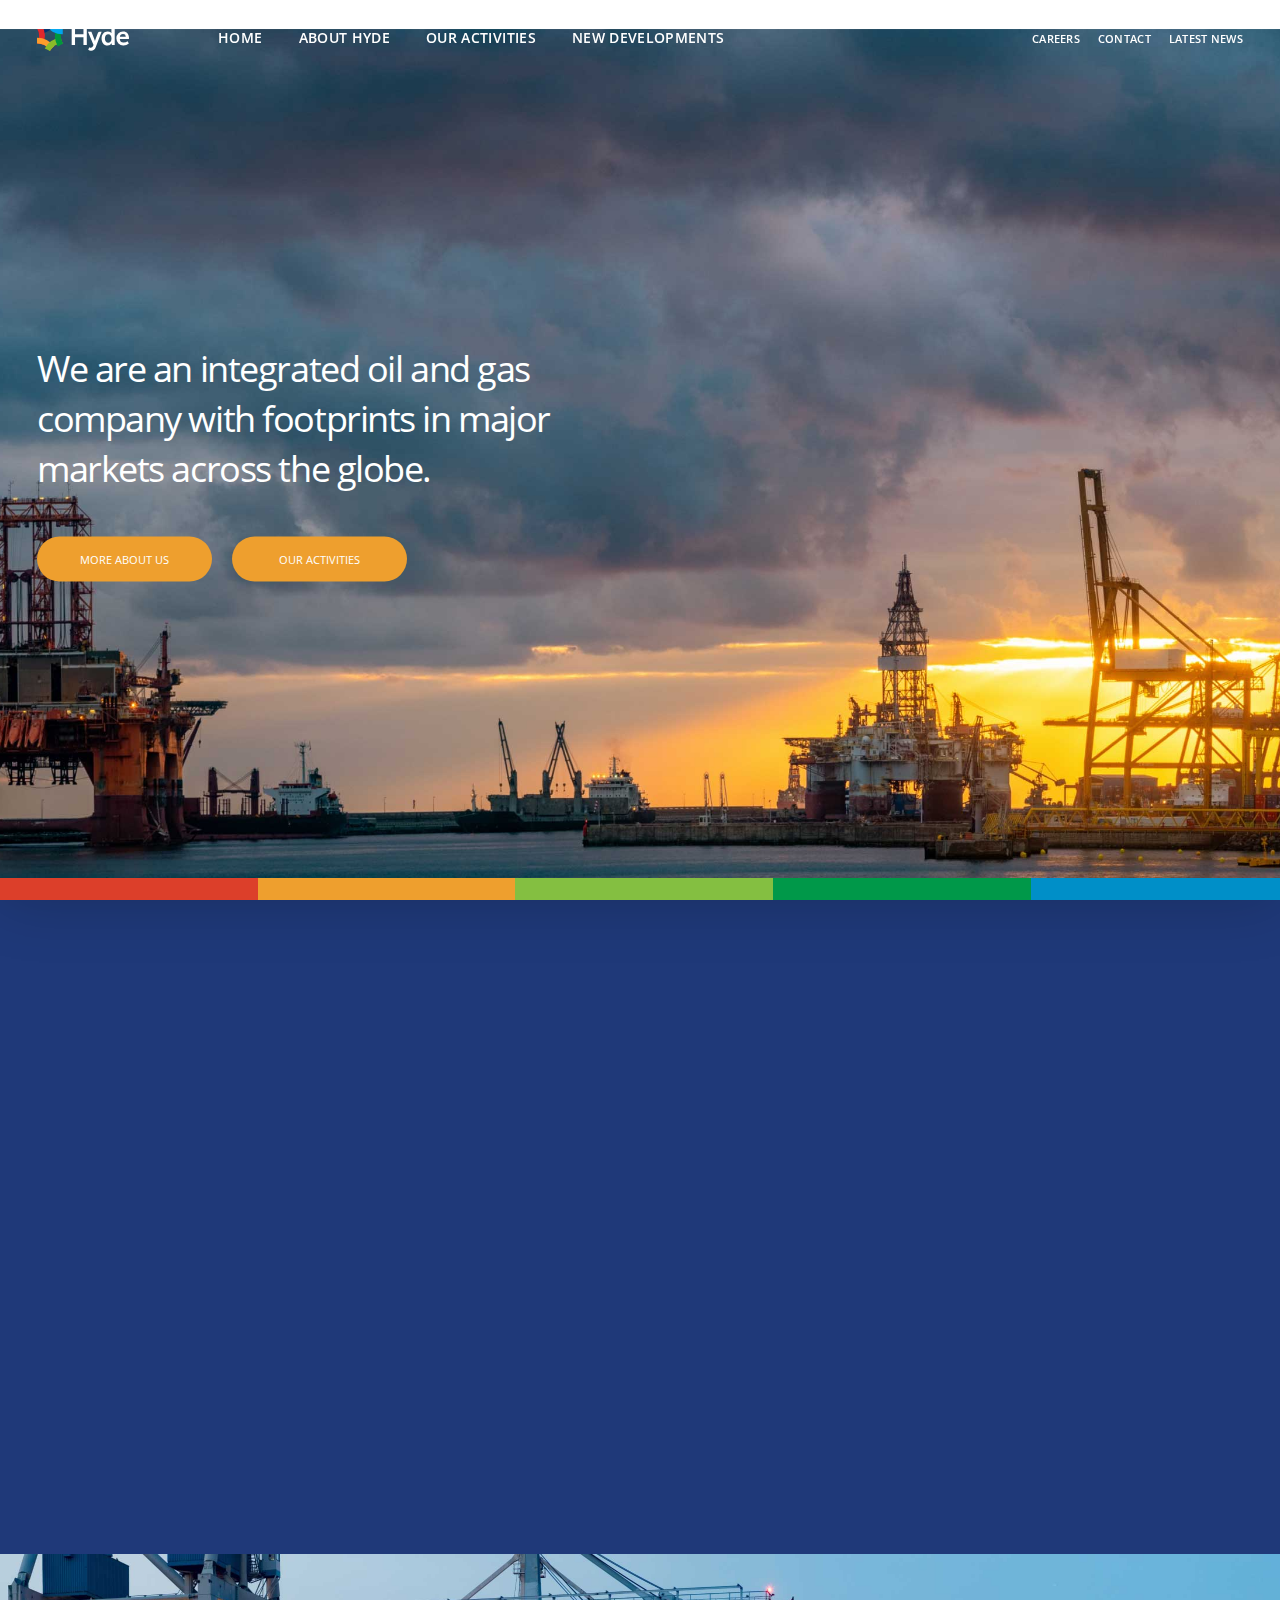
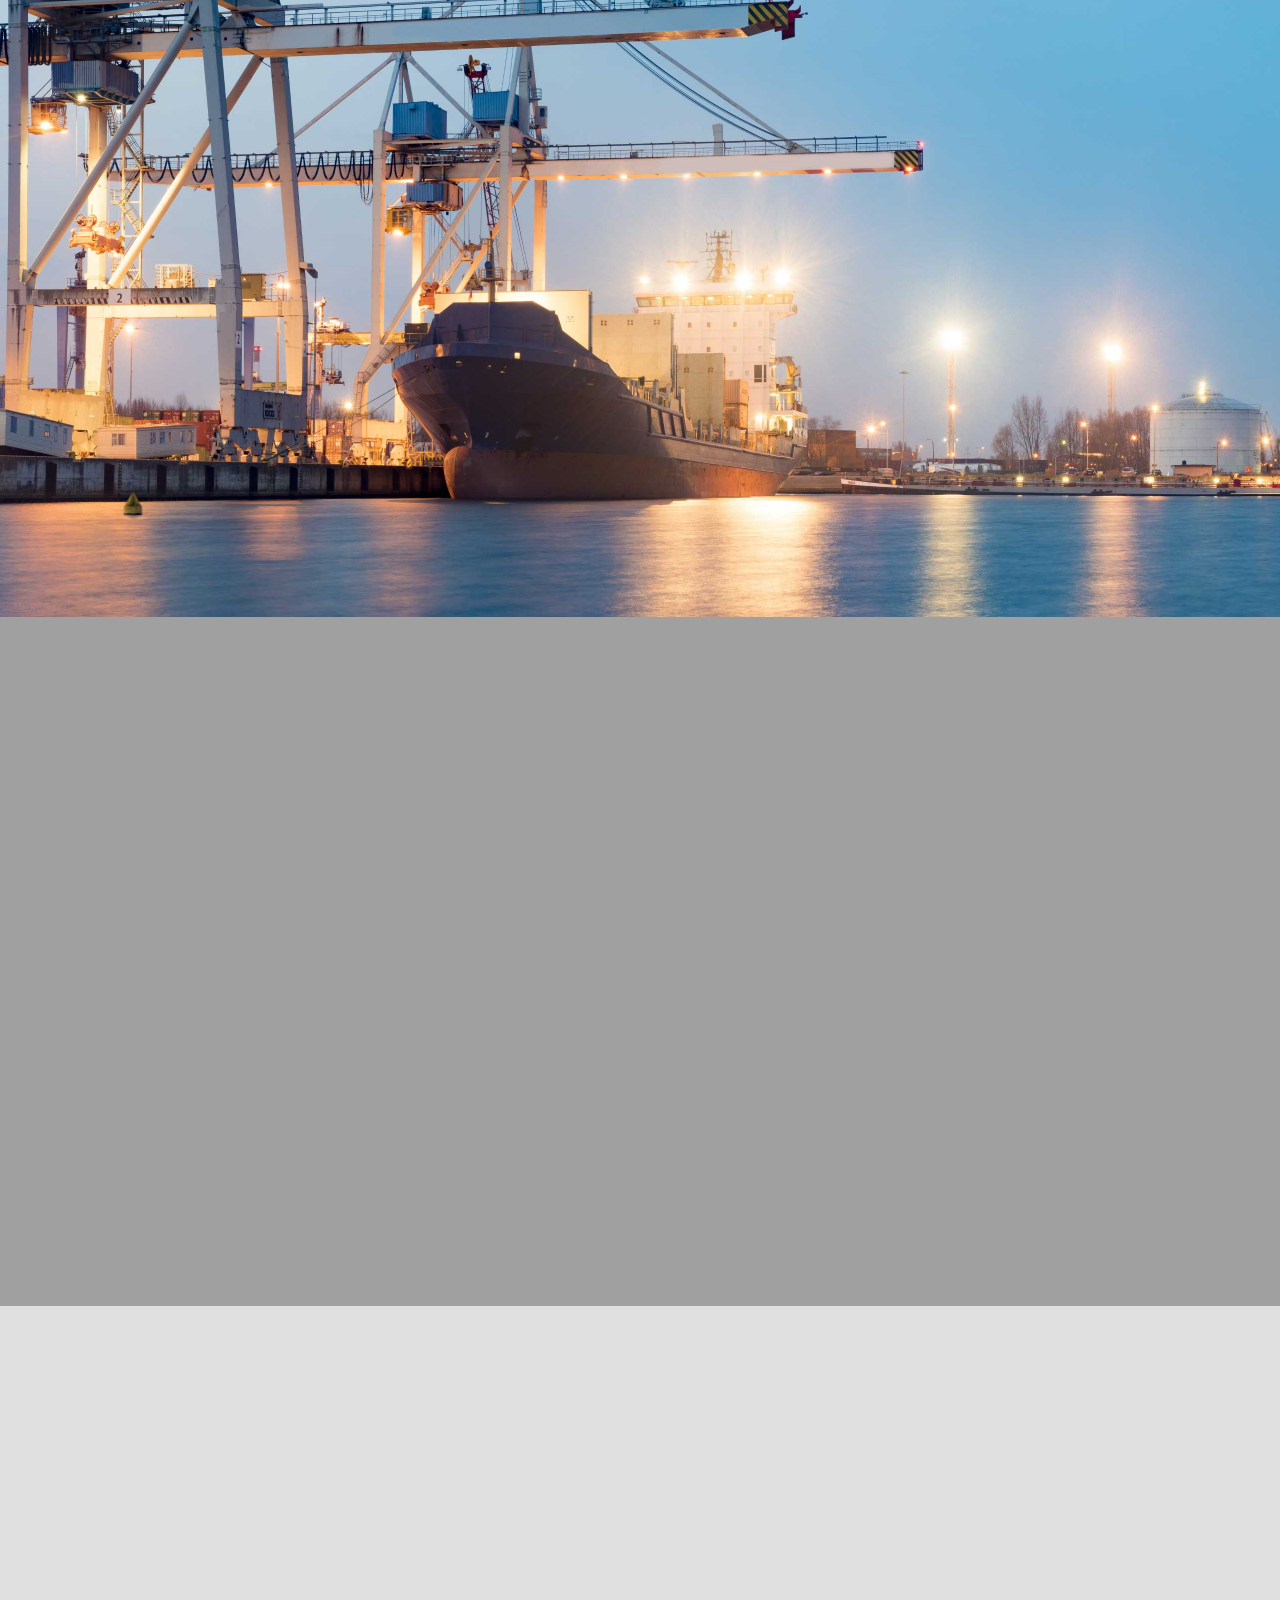
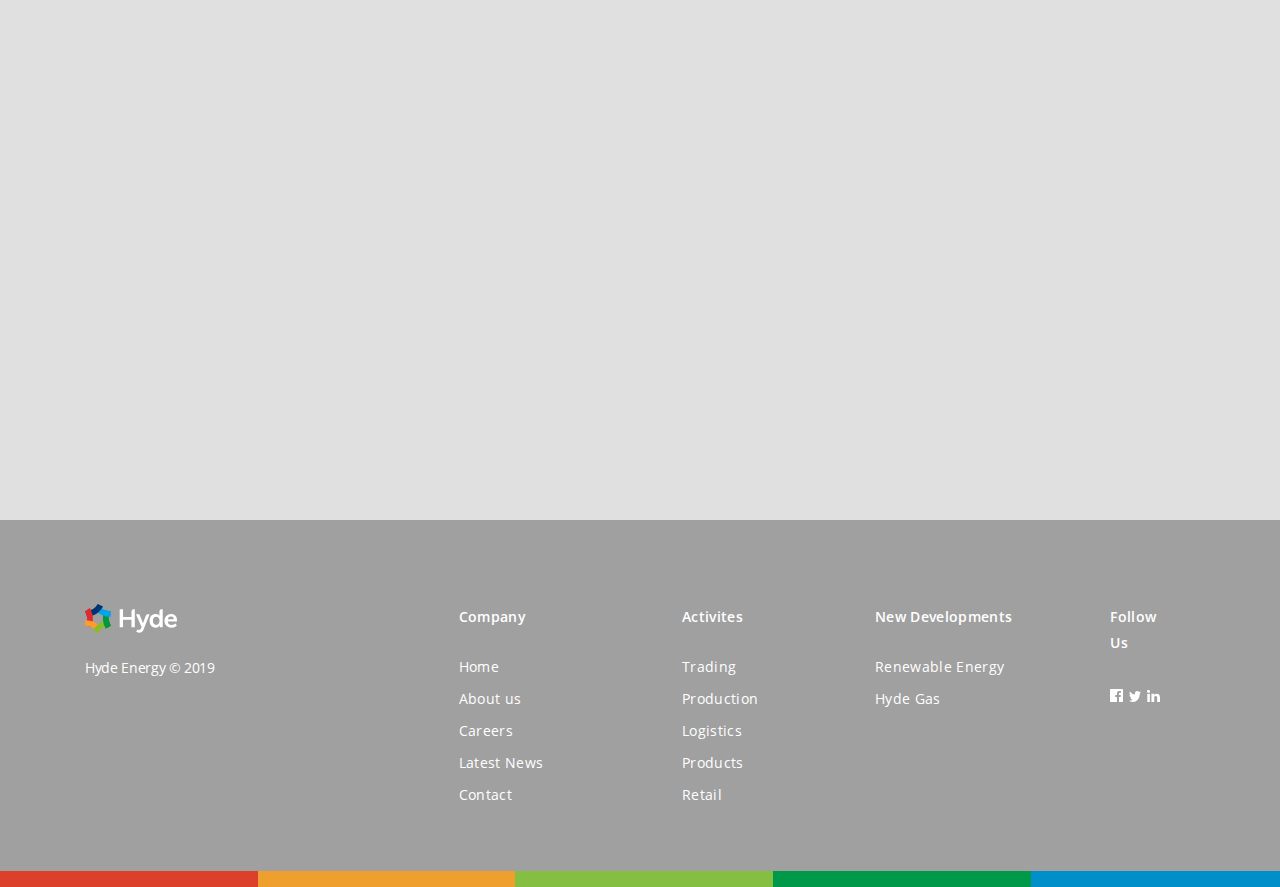
<file: index.html>
<!DOCTYPE html>
<html lang="en">

<head>
    <meta charset="utf-8">
    <meta name="viewport" content="width=device-width, minimum-scale=1.0, maximum-scale=1.0, initial-scale=1.0, user-scalable=no">
    <meta name="format-detection" content="telephone=no">
    <title>Hyde | Home</title>
    <link href="https://fonts.googleapis.com/css?family=Open+Sans:600&display=swap" rel="stylesheet">
    <link type="text/css" rel="stylesheet" href="css/style.css">
    <link type="text/css" rel="stylesheet" href="css/slick-theme.css">
    <link type="text/css" rel="stylesheet" href="css/slick.css">
</head>

<body>
    <div class="loader">
        <div class="bg"></div>
    </div>
    <div class="main-wrap">
        <!--  Beginning header section 
            ===============================  -->
        <header class="main-header-section">
            <div class="common-wrap clear">
                <div class="logo-wrap">
                    <div class="main-logo">
                        <a href="index.html"><img src="svg/Logo.svg" alt=""></a>
                    </div>
                    <div class="phone-nav" id="phone-nav">
                        <div>MENU</div>
                    </div>
                </div>
                <div class="nav-wrap">
                    <nav class="main-nav-left">
                        <ul>
                            <li><a href="index.html">Home</a></li>
                            <li><a href="about-landing.html">About HYDE</a>
                                <ul class="subnav">
                                    <li><a href="about-our-story.html">Our Story</a></li>
                                    <li><a href="#">The Hyde Way</a></li>
                                    <li><a href="#">Hyde Promise</a></li>
                                    <li><a href="#">Our Team</a></li>
                                    <li><a href="#">Risk management</a></li>
                                    <li><a href="#">Corporate governance</a></li>
                                </ul>
                            </li>
                            <li><a href="activites-landing.html">OUR ACTIVITIES</a>
                                <ul class="subnav">
                                    <li><a href="activites-treading.html">Trading</a></li>
                                    <li><a href="#">production</a></li>
                                    <li><a href="#">logistics</a></li>
                                    <li><a href="#">products</a></li>
                                    <li><a href="#">car hyde trust</a></li>
                                    <li><a href="#">retail</a></li>
                                </ul>
                            </li>
                            <li><a href="#">NEW DEVELOPMENTS</a>
                                <ul class="subnav">
                                    <li><a href="#">Renewable energy</a></li>
                                    <li><a href="#">Hyde Gas</a></li>
                                </ul>
                            </li>
                        </ul>
                    </nav>
                    <div class="main-nav-right">
                        <ul>
                            <li><a href="#">Careers</a></li>
                            <li><a href="#">Contact</a></li>
                            <li><a href="#">Latest News</a></li>
                        </ul>
                    </div>
                    <div class="pattern mobi">
                        <div class="pattern-1"> </div>
                        <div class="pattern-2"> </div>
                        <div class="pattern-3"> </div>
                        <div class="pattern-4"> </div>
                        <div class="pattern-5"> </div>
                    </div>
                </div>
            </div>
        </header>
        <!-- //End header section -->

        <!-- Beginning main content section  -->
        <!-- Beginning Hero section  -->
        <section class="main-content-wrap home-content">
            <section class="hero-section bg-style" style="background-image: url(img/AdobeStock-209649560@2x.jpg);">
                <div class="hero-content">
                    <div class="common-wrap clear">
                        <div class="hero-inner fadeIn">
                            <p>We are an integrated oil and gas company with footprints in major markets across the globe. </p>
                            <div class="hero-btn">
                                <a href="#" class="btn large">MORE ABOUT US</a>
                                <a href="#" class="btn large">OUR ACTIVITIES </a>
                            </div>
                        </div>
                    </div>
                </div>
                <div class="pattern">
                    <div class="pattern-1"> </div>
                    <div class="pattern-2"> </div>
                    <div class="pattern-3"> </div>
                    <div class="pattern-4"> </div>
                    <div class="pattern-5"> </div>
                </div>
            </section>


            <!-- End Hero section        -->

            <!-- Beginning Advertising section -->
            <section class="advertising">
                <div class="common-wrap clear">
                    <div class="advertising-wrap">
                        <div class="lead-text animate fadeInUp">
                            <p>Our business is crude oil, refined petroleum products, gas and dry bulk commodities which we transact, produce, ship, store and blend. </p>
                        </div>
                        <div class="advertising-right animate fadeInUp delay1">
                            <p>Lorem ipsum dolor sit amet, consectetur adipiscing elit, sed do eiusmod tempor incididunt ut labore et dolore magna aliqua. Ut enim ad minim veniam, quis nostrud exercitation ullamco laboris nisi ut aliquip ex ea commodo consequat. Duis aute irure dolor in reprehenderit in voluptate velit esse cillum dolore eu fugiat nulla pariatur.</p>

                            <p>Lorem ipsum dolor sit amet, consectetur adipiscing elit, sed do eiusmod tempor incididunt ut labore et dolore magna aliqua. Ut enim ad minim veniam, quis nostrud exercitation ullamco laboris nisi ut aliquip ex ea commodo consequat. Duis aute irure dolor in reprehenderit in.</p>
                            <div class="advertising-btn">
                                <a href="#">Read More</a>
                                <a href="#"><img src="svg/CTA.svg" alt=""></a>
                            </div>
                        </div>
                    </div>
                </div>
            </section>


            <!-- End Advertisingsection        -->

            <!-- Beginning Full Width bg section        -->
            <div class="full-width-bg " style="background-image: url(img/AdobeStock_141226249@2x.jpg)"></div>
            <!-- End Full Width bg section        -->


            <!-- Beginning Activities section  -->
            <section class="activities">
                <div class="common-wrap clear">
                    <div class="activities-wrap">
                        <div class="activities-left animate fadeInUp">
                            <h3>Our Activities</h3>
                            <div class="activities-arrows">
                                <div class="activities-arrow-left"><img src="svg/activites-left.svg" alt=""></div>
                                <div class="activities-arrow-right"><img src="svg/activites-right.svg" alt=""></div>
                            </div>
                        </div>
                        <div class="activities-right animate fadeInUp delay1">
                            <p>Small to line heading which will go here to give the overview for Hyde Energy</p>
                        </div>
                        <div class="activites-slider-wrap">
                            <div class="activities-slider" id="activities-slider">
                                <a href="#" class="slider-item animate fadeInUp">
                                    <img src="img/StockSnap_OFYT103RCU@2x.jpg" alt="">
                                    <div class="slider-content">
                                        <dfn>01</dfn>
                                        <h3>Trading</h3>
                                        <img class="group-mixed" src="svg/Group%2016.svg" alt="">
                                    </div>
                                </a>
                                <a href="#" class="slider-item animate fadeInUp delay1">
                                    <img src="img/AdobeStock_282213313@2x.jpg" alt="">
                                    <div class="slider-content">
                                        <dfn>02</dfn>
                                        <h3>Production</h3>
                                        <img class="group-mixed" src="svg/Group%2022.svg" alt="">
                                    </div>
                                </a>
                                <a href="#" class="slider-item animate fadeInUp delay2">
                                    <img src="img/AdobeStock_251280458@2x.jpg" alt="">
                                    <div class="slider-content">
                                        <dfn>03</dfn>
                                        <h3>Logistics</h3>
                                        <img class="group-mixed" src="svg/Group%2021.svg" alt="">
                                    </div>
                                </a>
                                <a href="#" class="slider-item animate fadeInUp delay3">
                                    <img src="img/AdobeStock_251280458@2x.jpg" alt="">
                                    <div class="slider-content">
                                        <dfn>03</dfn>
                                        <h3>Logistics</h3>
                                        <img class="group-mixed" src="svg/Group%2021.svg" alt="">
                                    </div>
                                </a>
                                <a href="#" class="slider-item animate fadeInUp delay4">
                                    <img src="img/AdobeStock_251280458@2x.jpg" alt="">
                                    <div class="slider-content">
                                        <dfn>03</dfn>
                                        <h3>Logistics</h3>
                                        <img class="group-mixed" src="svg/Group%2021.svg" alt="">
                                    </div>
                                </a>
                            </div>
                        </div>

                    </div>
                </div>
            </section>
            <!-- End Activities section        -->


            <!-- Beginning Latest section -->
            <section class="latest-section">
                <div class="common-wrap clear">
                    <div class="latest-wrap">
                        <h3 class="animate fadeInUp">Latest News</h3>
                        <div class="latest-btn animate fadeInUp">
                            <a href="#" class="btn medium">SEE ALL</a>
                        </div>
                        <div class="latest-content-wrap">
                            <a class="latest-thumb animate fadeInUp" href="#">
                                <img src="img/home.jpg" alt="">
                                <div class="latest-content">
                                    <h3>Bulls battered…. Bears boisterous!</h3>
                                    <p>Lorem ipsum dolor sit amet, consectetur adipiscing elit, sed do eiusmod tempor incididunt ut labore et dolore magna aliqua. Ut enim ad minim <span>veniam, quis nostrud exercitation ullamco laboris nisi ut</span> </p>
                                    <date>July 2019</date>
                                </div>
                            </a>
                            <a class="latest-thumb animate fadeInUp delay1" href="#">
                                <img src="img/AdobeStock_251280458@2x.jpg" alt="">
                                <div class="latest-content">
                                    <h3>Heading</h3>
                                    <p>Lorem ipsum dolor sit amet, consectetur adipiscing elit, sed do eiusmod tempor incididunt ut labore et dolore magna aliqua. Ut enim ad minim <span>veniam, quis nostrud exercitation ullamco laboris nisi ut</span> </p>
                                    <date>July 2019</date>
                                </div>
                            </a>
                        </div>
                    </div>
                </div>
            </section>
        </section>
        <!-- End Latest section       -->


        <!-- End main content section        -->

        <!-- Beginning footer section
            ============================== -->
        <footer class="main-footer-section">
            <div class="footer-widget-wrap clear">
                <div class="footer-widget">
                    <div class="footer-logo">
                        <a href="index.html"><img src="svg/Logo.svg" alt=""></a>
                    </div>
                </div>
                <div class="footer-widget">
                    <h5>Company</h5>
                    <ul>
                        <li><a href="#">Home</a></li>
                        <li><a href="#">About us </a></li>
                        <li><a href="#">Careers</a></li>
                        <li><a href="#">Latest News</a></li>
                        <li><a href="#">Contact</a></li>
                    </ul>
                </div>
                <div class="footer-widget">
                    <h5>Activites</h5>
                    <ul>
                        <li><a href="#">Trading</a></li>
                        <li><a href="#">Production</a></li>
                        <li><a href="#">Logistics</a></li>
                        <li><a href="#">Products</a></li>
                        <li><a href="#">Retail</a></li>
                    </ul>
                </div>
                <div class="footer-widget">
                    <h5>New Developments</h5>
                    <ul>
                        <li><a href="#">Renewable Energy</a></li>
                        <li><a href="#">Hyde Gas</a></li>
                    </ul>
                </div>
                <div class="footer-widget">
                    <h5>Follow Us</h5>
                    <div class="social-wrap">
                        <a href="#"><img src="svg/Facebook.svg" alt=""></a>
                        <a href="#"><img src="svg/Twitter.svg" alt=""></a>
                        <a href="#"><img src="svg/LinkedIn.svg" alt=""></a>
                    </div>
                </div>
                <div class="copy-right">
                    <span>Hyde Energy &copy; 2019</span>
                </div>
            </div>
            <div class="pattern">
                <div class="pattern-1"> </div>
                <div class="pattern-2"> </div>
                <div class="pattern-3"> </div>
                <div class="pattern-4"> </div>
                <div class="pattern-5"> </div>
            </div>
        </footer>
        <!-- //End main footer section -->
    </div>
    <script type="text/javascript" src="js/jquery-3.4.1.min.js"></script>
    <script type="text/javascript" src="js/headroom.min.js"></script>
    <script type="text/javascript" src="js/tweenmax.min.js"></script>
    <script type="text/javascript" src="js/slick.min.js"></script>
    <script type="text/javascript" src="js/common-scripts.js" defer></script>
    <script type="text/javascript">
        (function($) {
            $(window).on('load', function() { // Window load function 
                TweenMax.to($(".loader .bg"), 1, {
                    y: -100 + '%',
                    ease: Quart.easeInOut
                });
                $('.loader').delay(1000).fadeOut();
            }); // End window load function 

        })(jQuery);
    </script>
</body>

</html>
</file>
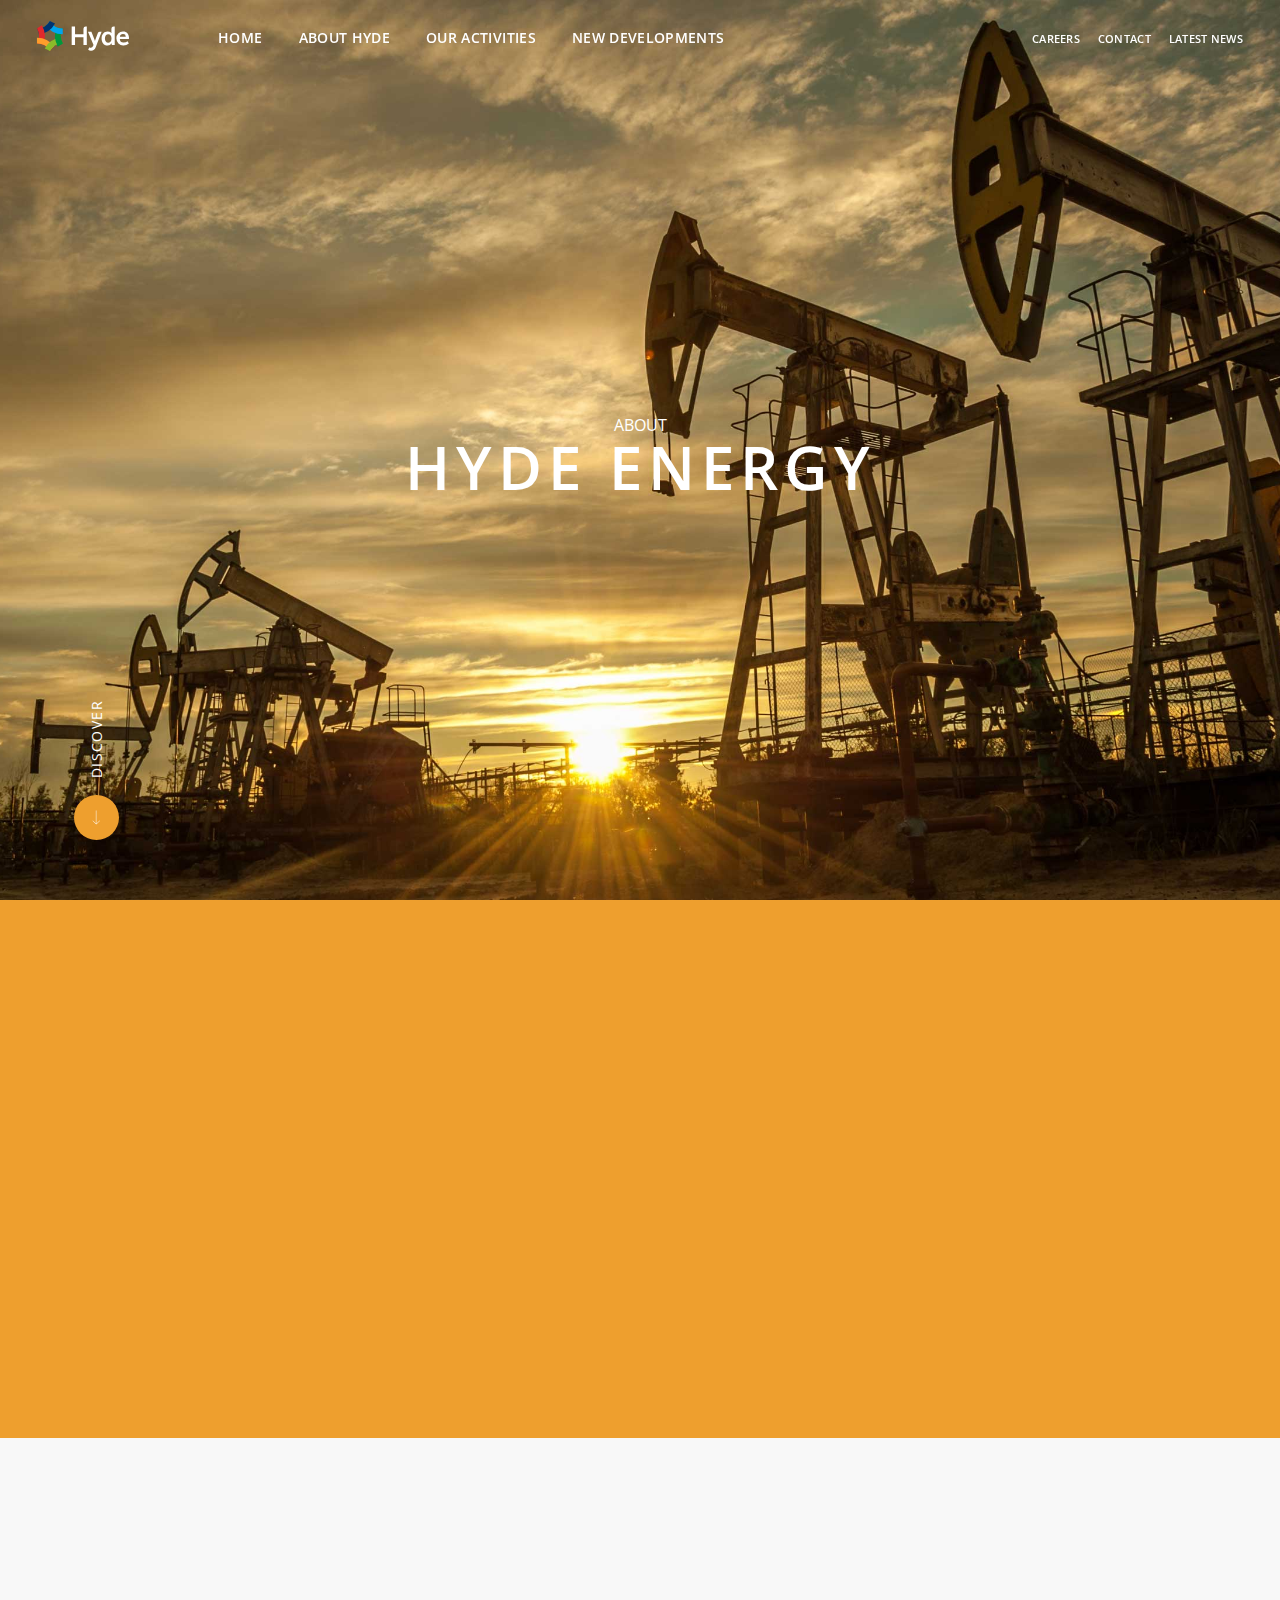
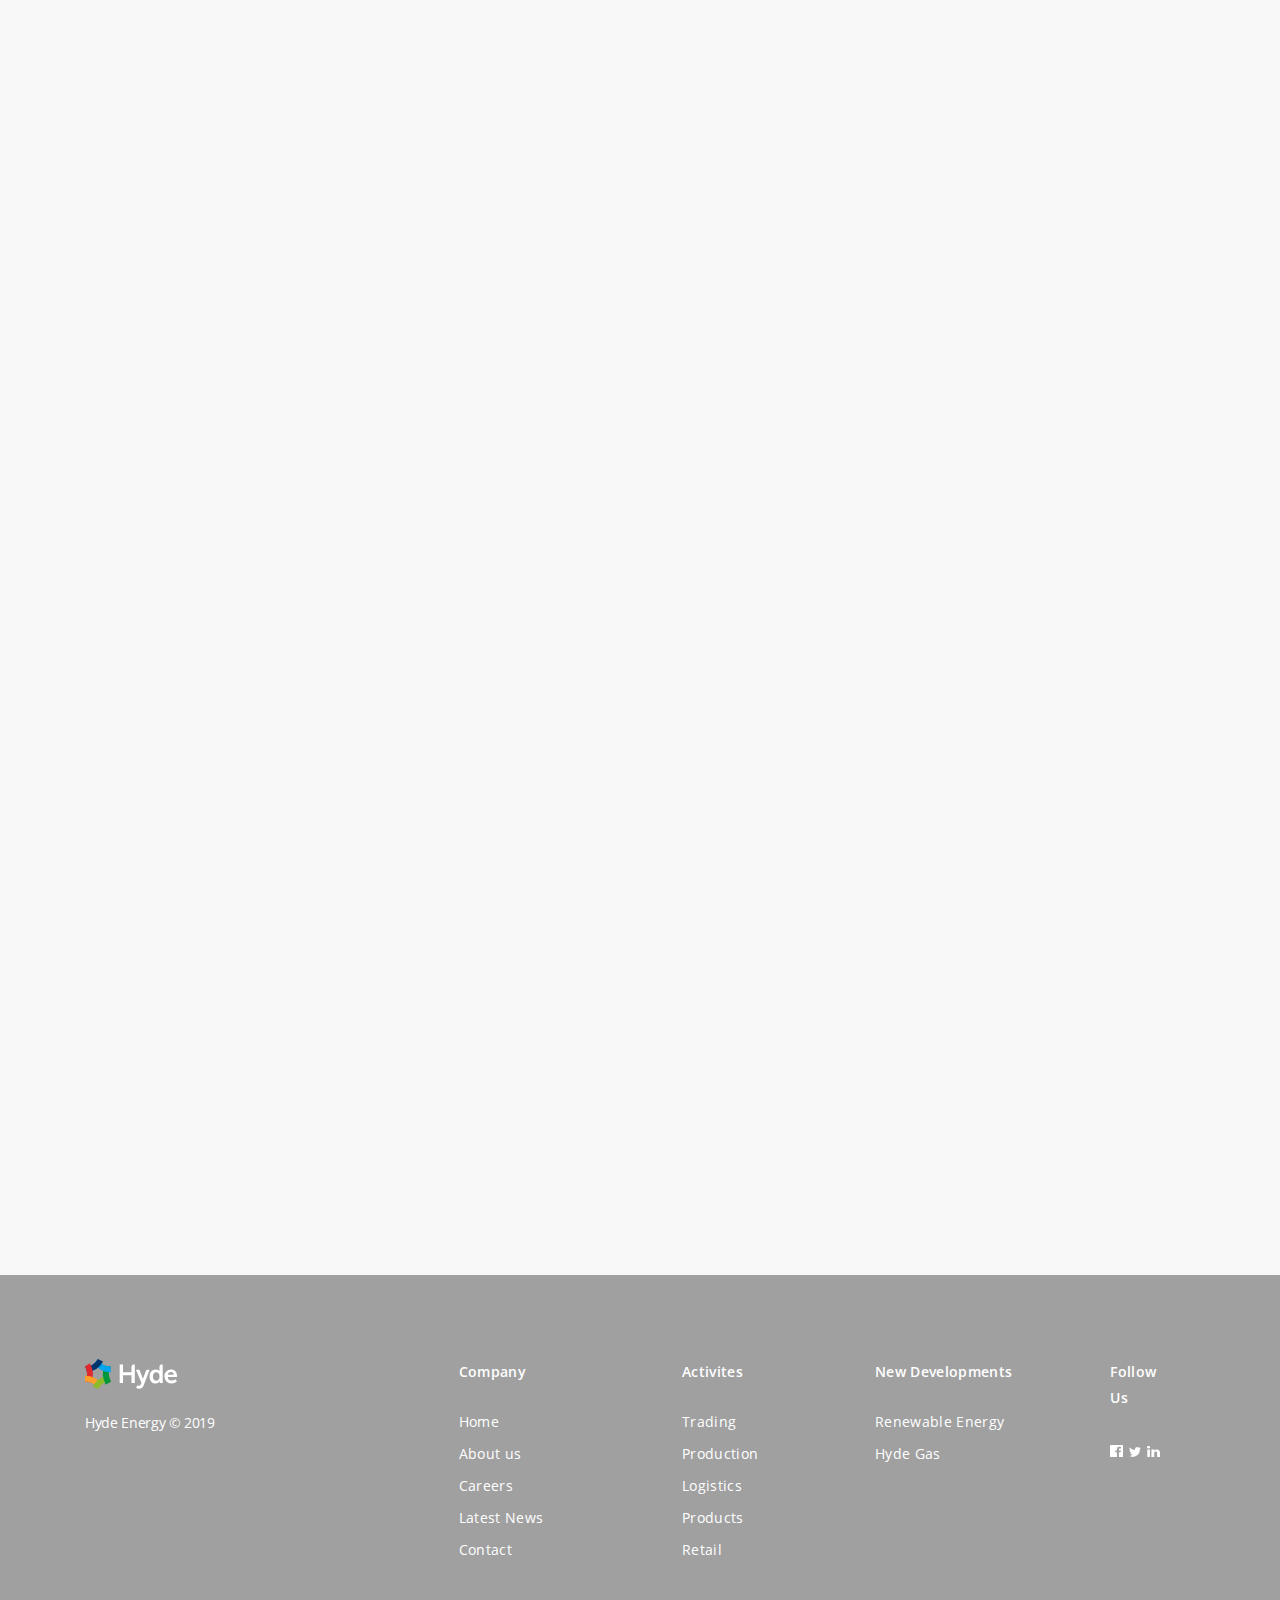
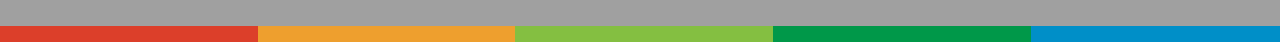
<file: about-landing.html>
<!DOCTYPE html>
<html lang="en">

<head>
    <meta charset="utf-8">
    <meta name="viewport" content="width=device-width, minimum-scale=1.0, maximum-scale=1.0, initial-scale=1.0, user-scalable=no">
    <meta name="format-detection" content="telephone=no">
    <title>Hyde | About-Landing</title>
    <link href="https://fonts.googleapis.com/css?family=Open+Sans:600&display=swap" rel="stylesheet">
    <link type="text/css" rel="stylesheet" href="css/style.css">
</head>

<body>
    <div class="main-wrap">
        <!--  Beginning header section 
            ===============================  -->
        <header class="main-header-section">
            <div class="common-wrap clear">
                <div class="logo-wrap">
                    <div class="main-logo">
                        <a href="index.html"><img src="svg/Logo.svg" alt=""></a>
                    </div>
                    <div class="phone-nav" id="phone-nav">
                        <div>MENU</div>
                    </div>
                </div>
                <div class="nav-wrap">
                    <nav class="main-nav-left">
                        <ul>
                            <li><a href="index.html">Home</a></li>
                            <li><a href="about-landing.html">About HYDE</a>
                                <ul class="subnav">
                                    <li><a href="about-our-story.html">Our Story</a></li>
                                    <li><a href="#">The Hyde Way</a></li>
                                    <li><a href="#">Hyde Promise</a></li>
                                    <li><a href="#">Our Team</a></li>
                                    <li><a href="#">Risk management</a></li>
                                    <li><a href="#">Corporate governance</a></li>
                                </ul>
                            </li>
                            <li><a href="activites-landing.html">OUR ACTIVITIES</a>
                                <ul class="subnav">
                                    <li><a href="activites-treading.html">Trading</a></li>
                                    <li><a href="#">production</a></li>
                                    <li><a href="#">logistics</a></li>
                                    <li><a href="#">products</a></li>
                                    <li><a href="#">car hyde trust</a></li>
                                    <li><a href="#">retail</a></li>
                                </ul>
                            </li>
                            <li><a href="#">NEW DEVELOPMENTS</a>
                                <ul class="subnav">
                                    <li><a href="#">Renewable energy</a></li>
                                    <li><a href="#">Hyde Gas</a></li>
                                </ul>
                            </li>
                        </ul>
                    </nav>
                    <div class="main-nav-right">
                        <ul>
                            <li><a href="#">Careers</a></li>
                            <li><a href="#">Contact</a></li>
                            <li><a href="#">Latest News</a></li>
                        </ul>
                    </div>
                    <div class="pattern mobi">
                        <div class="pattern-1"> </div>
                        <div class="pattern-2"> </div>
                        <div class="pattern-3"> </div>
                        <div class="pattern-4"> </div>
                        <div class="pattern-5"> </div>
                    </div>
                </div>
            </div>
        </header>
        <!-- //End header section -->

        <!-- Beginning main content section  -->
        <!-- Beginning Hero section  -->
        <section class="main-content-wrap about-content-landing">
            <section class="hero-section bg-style" style="background-image: url(img/AdobeStock_91253350@2x.jpg);">
                <div class="hero-content">
                    <div class="hero-inner fadeIn clear">
                        <h5>ABOUT</h5>
                        <h1>HYDE ENERGY</h1>
                    </div>
                </div>
                <div class="discover fadeIn">
                    <button><img src="svg/orange.svg" alt=""></button>
                    <span>Discover</span>
                </div>
            </section>

            <!-- End Hero section        -->

            <!-- Beginning Advertising section -->
            <section class="advertising">
                <div class="common-wrap clear">
                    <div class="advertising-wrap">
                        <div class="lead-text animate fadeInUp">
                            <p>Founded on a deep practical knowledge of the West African oil production market, Hyde Energy is a global oil and commodities trading company focused by service excellence, competitive pricing and rigorous governance.</p>
                        </div>
                        <div class="advertising-right animate fadeInUp delay1">
                            <p>2018 was the year of optimising business opportunities along the energy value chain. Bitumen was added to the basket of products offered by Hyde. In addition, the build out of the Liquified Petroleum Gas (LPG) business commenced with securing gas supply contracts. A project for the deployment of skid tanks and construction of an LPG terminal also got underway with the selection of technical partners and commencement of preliminary works.</p>

                        </div>
                    </div>
                </div>
            </section>
            <!-- End Advertising section        -->

            <!-- Beginning Gallery section        -->
            <section class="gallery-scetion gallery-item-wrap">
                <a class="gallery-item animate fadeInUp" href="#" style="background-image: url(img/AdobeStock_289701029@2x.jpg)">
                    <div class="gallery-inner">
                        <h4>Our Story</h4>
                    </div>
                </a>
                <a class="gallery-item animate fadeInUp delay1" href="#" style="background-image: url(img/AdobeStock_302039089@2x.jpg)">
                    <div class="gallery-inner">
                        <h4>The Hyde Way</h4>
                    </div>
                </a>
                <a class="gallery-item animate fadeInUp delay2" href="#" style="background-image: url(img/AdobeStock_91380030@2x.jpg)">
                    <div class="gallery-inner">
                        <h4>Hyde Promise</h4>
                    </div>
                </a>
                <a class="gallery-item animate fadeInUp delay3" href="#" style="background-image: url(img/AdobeStock_282608832@2x.jpg)">
                    <div class="gallery-inner">
                        <h4>Our Team</h4>
                    </div>
                </a>
                <a class="gallery-item animate fadeInUp delay4" href="#" style="background-image: url(img/AdobeStock_67804167@2x.jpg)">
                    <div class="gallery-inner">
                        <h4>Risk Management</h4>
                    </div>
                </a>
                <a class="gallery-item animate fadeInUp delay5" href="#" style="background-image: url(img/AdobeStock_175072513@2x.jpg)">
                    <div class="gallery-inner">
                        <h4>Corporate Governance</h4>
                    </div>
                </a>
            </section>

            <!-- End Gallery section  -->
        </section>
        <!-- End Latest section       -->


        <!-- End main content section        -->

        <!-- Beginning footer section
            ============================== -->
        <footer class="main-footer-section">
            <div class="footer-widget-wrap clear">
                <div class="footer-widget">
                    <div class="footer-logo">
                        <a href="index.html"><img src="svg/Logo.svg" alt=""></a>
                    </div>
                </div>
                <div class="footer-widget">
                    <h5>Company</h5>
                    <ul>
                        <li><a href="#">Home</a></li>
                        <li><a href="#">About us </a></li>
                        <li><a href="#">Careers</a></li>
                        <li><a href="#">Latest News</a></li>
                        <li><a href="#">Contact</a></li>
                    </ul>
                </div>
                <div class="footer-widget">
                    <h5>Activites</h5>
                    <ul>
                        <li><a href="#">Trading</a></li>
                        <li><a href="#">Production</a></li>
                        <li><a href="#">Logistics</a></li>
                        <li><a href="#">Products</a></li>
                        <li><a href="#">Retail</a></li>
                    </ul>
                </div>
                <div class="footer-widget">
                    <h5>New Developments</h5>
                    <ul>
                        <li><a href="#">Renewable Energy</a></li>
                        <li><a href="#">Hyde Gas</a></li>
                    </ul>
                </div>
                <div class="footer-widget">
                    <h5>Follow Us</h5>
                    <div class="social-wrap">
                        <a href="#"><img src="svg/Facebook.svg" alt=""></a>
                        <a href="#"><img src="svg/Twitter.svg" alt=""></a>
                        <a href="#"><img src="svg/LinkedIn.svg" alt=""></a>
                    </div>
                </div>
                <div class="copy-right">
                    <span>Hyde Energy &copy; 2019</span>
                </div>
            </div>
            <div class="pattern">
                <div class="pattern-1"> </div>
                <div class="pattern-2"> </div>
                <div class="pattern-3"> </div>
                <div class="pattern-4"> </div>
                <div class="pattern-5"> </div>
            </div>
        </footer>
        <!-- //End main footer section -->
    </div>
    <script type="text/javascript" src="js/jquery-3.4.1.min.js"></script>
    <script type="text/javascript" src="js/headroom.min.js"></script>
    <script type="text/javascript" src="js/slick.min.js"></script>
    <script type="text/javascript" src="js/common-scripts.js" defer></script>
</body>

</html>
</file>
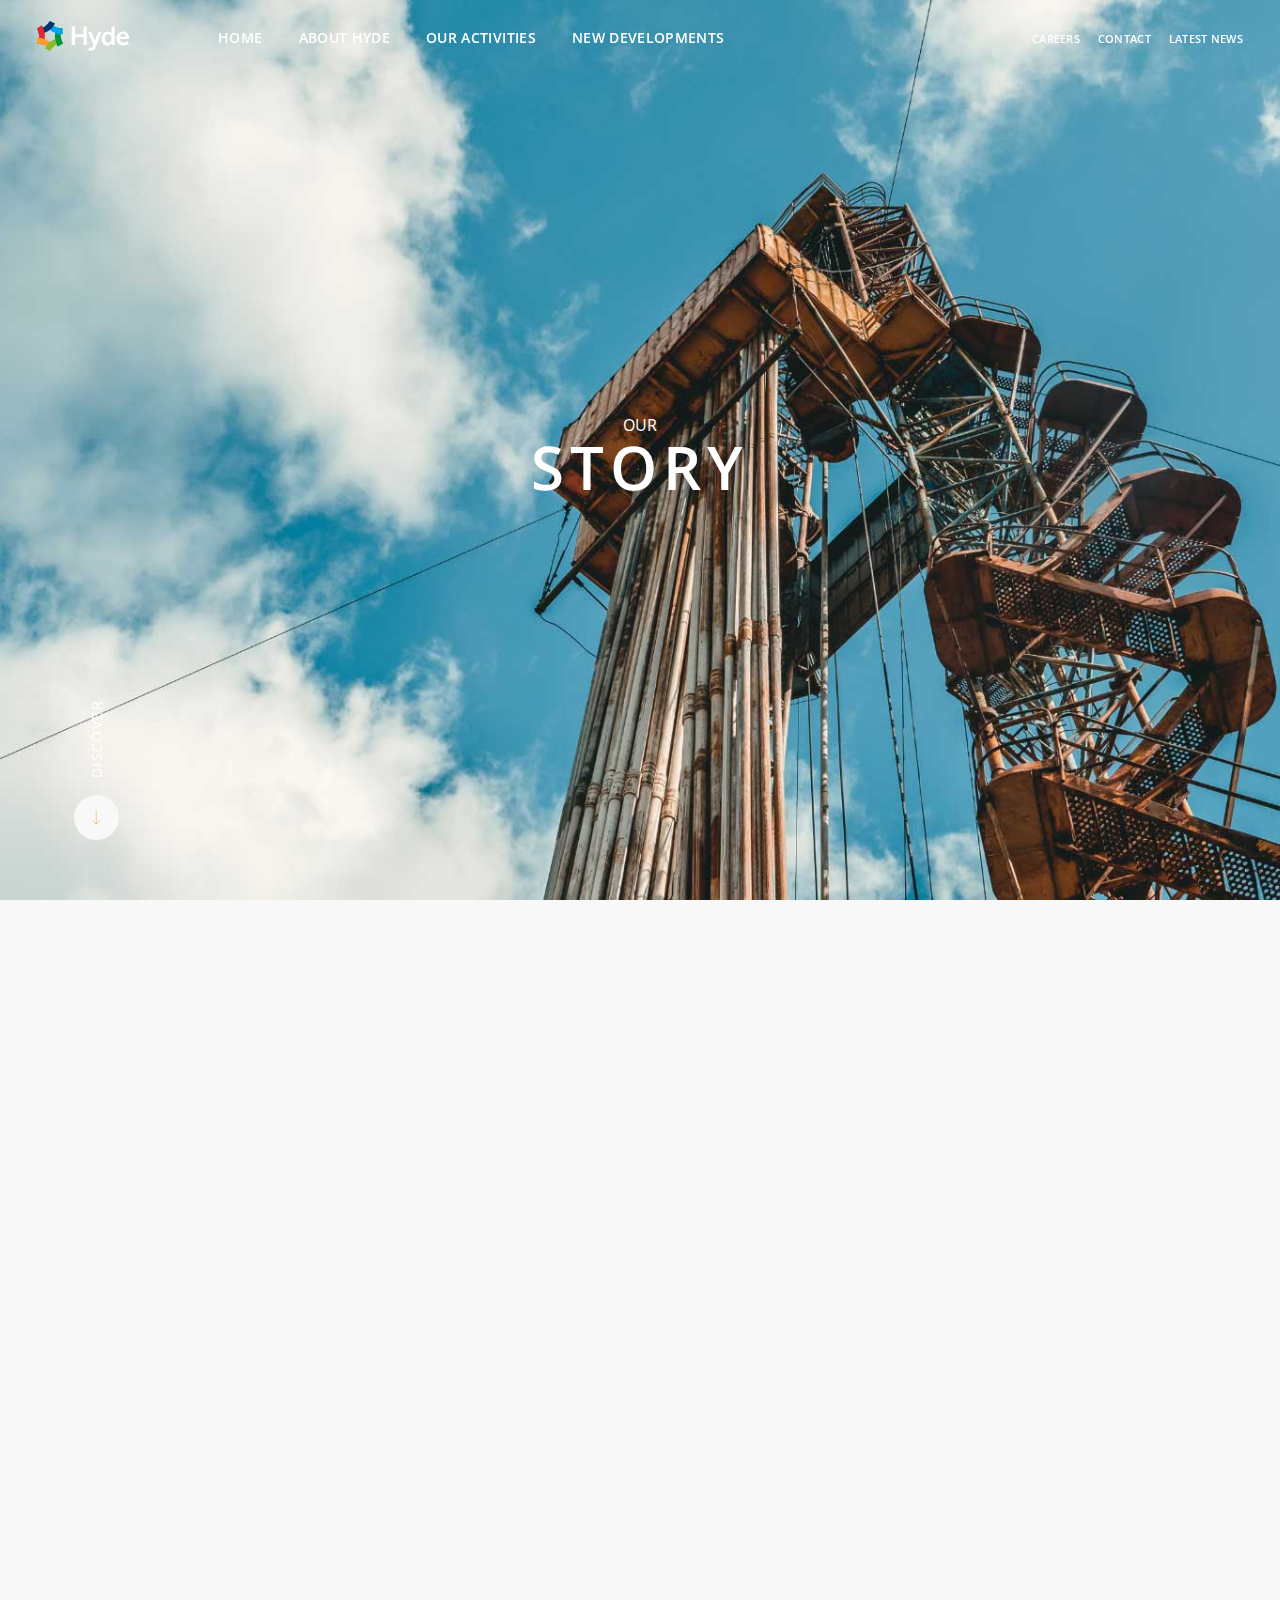
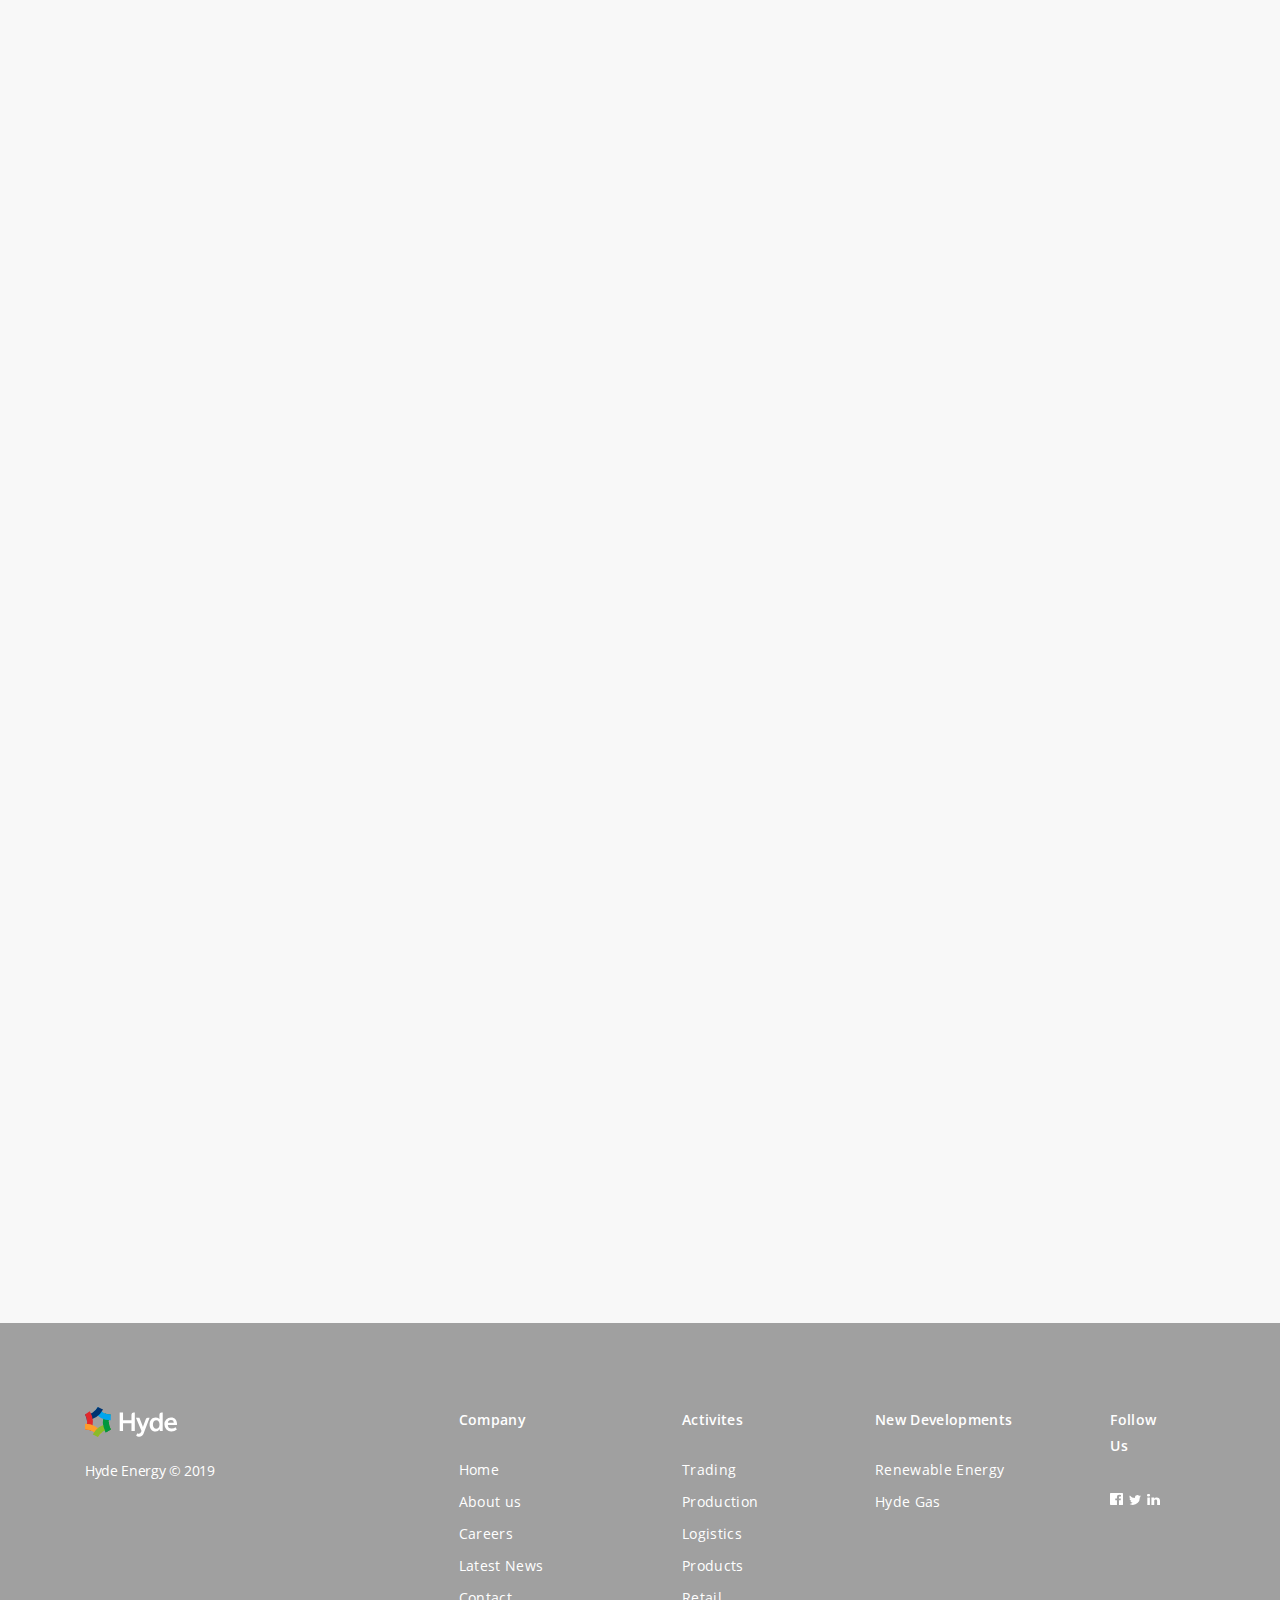
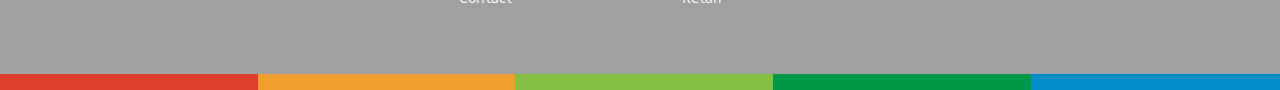
<file: about-our-story.html>
<!DOCTYPE html>
<html lang="en">

<head>
    <meta charset="utf-8">
    <meta name="viewport" content="width=device-width, minimum-scale=1.0, maximum-scale=1.0, initial-scale=1.0, user-scalable=no">
    <meta name="format-detection" content="telephone=no">
    <title>Hyde | Our Story</title>
    <link href="https://fonts.googleapis.com/css?family=Open+Sans:600&display=swap" rel="stylesheet">
    <link type="text/css" rel="stylesheet" href="css/style.css">
</head>

<body>
    <div class="main-wrap">
        <!--  Beginning header section 
            ===============================  -->
        <header class="main-header-section">
            <div class="common-wrap clear">
                <div class="logo-wrap">
                    <div class="main-logo">
                        <a href="index.html"><img src="svg/Logo.svg" alt=""></a>
                    </div>
                    <div class="phone-nav" id="phone-nav">
                        <div>MENU</div>
                    </div>
                </div>
                <div class="nav-wrap">
                    <nav class="main-nav-left">
                        <ul>
                            <li><a href="index.html">Home</a></li>
                            <li><a href="about-landing.html">About HYDE</a>
                                <ul class="subnav">
                                    <li><a href="about-our-story.html">Our Story</a></li>
                                    <li><a href="#">The Hyde Way</a></li>
                                    <li><a href="#">Hyde Promise</a></li>
                                    <li><a href="#">Our Team</a></li>
                                    <li><a href="#">Risk management</a></li>
                                    <li><a href="#">Corporate governance</a></li>
                                </ul>
                            </li>
                            <li><a href="activites-landing.html">OUR ACTIVITIES</a>
                                <ul class="subnav">
                                    <li><a href="activites-treading.html">Trading</a></li>
                                    <li><a href="#">production</a></li>
                                    <li><a href="#">logistics</a></li>
                                    <li><a href="#">products</a></li>
                                    <li><a href="#">car hyde trust</a></li>
                                    <li><a href="#">retail</a></li>
                                </ul>
                            </li>
                            <li><a href="#">NEW DEVELOPMENTS</a>
                                <ul class="subnav">
                                    <li><a href="#">Renewable energy</a></li>
                                    <li><a href="#">Hyde Gas</a></li>
                                </ul>
                            </li>
                        </ul>
                    </nav>
                    <div class="main-nav-right">
                        <ul>
                            <li><a href="#">Careers</a></li>
                            <li><a href="#">Contact</a></li>
                            <li><a href="#">Latest News</a></li>
                        </ul>
                    </div>
                    <div class="pattern mobi">
                        <div class="pattern-1"> </div>
                        <div class="pattern-2"> </div>
                        <div class="pattern-3"> </div>
                        <div class="pattern-4"> </div>
                        <div class="pattern-5"> </div>
                    </div>
                </div>
            </div>
        </header>
        <!-- End header section -->

        <!-- Beginning main content section  -->
        <!-- Beginning Hero section  -->
        <section class="main-content-wrap about-content">
            <section class="hero-section bg-style" style="background-image: url(img/AdobeStock_289701029@2x.jpg);">
                <div class="hero-content">
                    <div class="hero-inner fadeIn clear">
                        <h5>OUR</h5>
                        <h1>STORY</h1>
                    </div>
                </div>
                <div class="discover fadeIn">
                    <button><img src="svg/white.svg" alt=""></button>
                    <span>Discover</span>
                </div>
            </section>


            <!-- End Hero section  -->

            <!-- Beginning Advertising section -->
            <section class="advertising">
                <div class="common-wrap clear">
                    <div class="advertising-wrap">
                        <div class="lead-text animate fadeInUp">
                            <p>When Oladimeji Edwards founded Hyde Energy in 2012 he had a determination to create an energy company with a difference. That difference is excellence.</p>
                        </div>
                        <div class="advertising-right animate fadeInUp delay1">
                            <p>As such, Hyde ensures excellence in the trading and marketing services it provides to customers, suppliers and partners. It provides excellence in the assured specification of the products it delivers and the quality of its storage and logistics. It can be said without doubt that Hyde is fully committed to excellence in its business administration, financial management, risk control and corporate governance.</p>

                            <p>Through excellence, Oladimeji and the Hyde management team are building an oil and commodities company that transacts with customers around the world. In doing so it is providing an equitable means of balancing global supply and demand with the needs of the developed and emerging economies it serves.</p>
                        </div>
                    </div>
                </div>
            </section>
            <!-- End Advertising section  -->

            <!-- Beginning Gallery section  -->
            <section class="gallery-scetion">
                <div class="gallery-item-wrap">
                    <a class="gallery-item animate fadeInUp" href="#" style="background-image: url(img/AdobeStock_91253350@2x.jpg)">
                        <div class="gallery-inner">
                            <h4>About Hyde</h4>
                        </div>
                    </a>
                    <a class="gallery-item animate fadeInUp delay1" href="#" style="background-image: url(img/AdobeStock_302039089@2x.jpg)">
                        <div class="gallery-inner">
                            <h4>The Hyde Way</h4>
                        </div>
                    </a>
                    <a class="gallery-item animate fadeInUp delay2" href="#" style="background-image: url(img/AdobeStock_251280458@2x.jpg)">
                        <div class="gallery-inner">
                            <h4>Hyde Promise</h4>
                        </div>
                    </a>
                    <a class="gallery-item animate fadeInUp delay3" href="#" style="background-image: url(img/AdobeStock_282608832@2x.jpg)">
                        <div class="gallery-inner">
                            <h4>Our Team</h4>
                        </div>
                    </a>
                    <a class="gallery-item animate fadeInUp delay4" href="#" style="background-image: url(img/AdobeStock_67804167@2x.jpg)">
                        <div class="gallery-inner">
                            <h4>Risk Management</h4>
                        </div>
                    </a>
                    <a class="gallery-item animate fadeInUp delay5" href="#" style="background-image: url(img/AdobeStock_175072513@2x.jpg)">
                        <div class="gallery-inner">
                            <h4>Corporate Governance</h4>
                        </div>
                    </a>
                </div>
            </section>

            <!-- End Gallery section  -->
        </section>
        <!-- End Latest section  -->


        <!-- End main content section  -->

        <!-- Beginning footer section  -->
        <footer class="main-footer-section">
            <div class="footer-widget-wrap clear">
                <div class="footer-widget">
                    <div class="footer-logo">
                        <a href="index.html"><img src="svg/Logo.svg" alt=""></a>
                    </div>
                </div>
                <div class="footer-widget">
                    <h5>Company</h5>
                    <ul>
                        <li><a href="#">Home</a></li>
                        <li><a href="#">About us </a></li>
                        <li><a href="#">Careers</a>
                        </li>
                        <li><a href="#">Latest News</a></li>
                        <li><a href="#">Contact</a></li>
                    </ul>
                </div>
                <div class="footer-widget">
                    <h5>Activites</h5>
                    <ul>
                        <li><a href="#">Trading</a></li>
                        <li><a href="#">Production</a></li>
                        <li><a href="#">Logistics</a></li>
                        <li><a href="#">Products</a></li>
                        <li><a href="#">Retail</a></li>
                    </ul>
                </div>
                <div class="footer-widget">
                    <h5>New Developments</h5>
                    <ul>
                        <li><a href="#">Renewable Energy</a></li>
                        <li><a href="#">Hyde Gas</a></li>
                    </ul>
                </div>
                <div class="footer-widget">
                    <h5>Follow Us</h5>
                    <div class="social-wrap">
                        <a href="#"><img src="svg/Facebook.svg" alt=""></a>
                        <a href="#"><img src="svg/Twitter.svg" alt=""></a>
                        <a href="#"><img src="svg/LinkedIn.svg" alt=""></a>
                    </div>
                </div>
                <div class="copy-right">
                    <span>Hyde Energy &copy; 2019</span>
                </div>
            </div>
            <div class="pattern">
                <div class="pattern-1"> </div>
                <div class="pattern-2"> </div>
                <div class="pattern-3"> </div>
                <div class="pattern-4"> </div>
                <div class="pattern-5"> </div>
            </div>
        </footer>
        <!-- //End main footer section -->


    </div>
    <script type="text/javascript" src="js/jquery-3.4.1.min.js"></script>
    <script type="text/javascript" src="js/headroom.min.js"></script>
    <script type="text/javascript" src="js/slick.min.js"></script>
    <script type="text/javascript" src="js/common-scripts.js" defer></script>
</body>

</html>
</file>
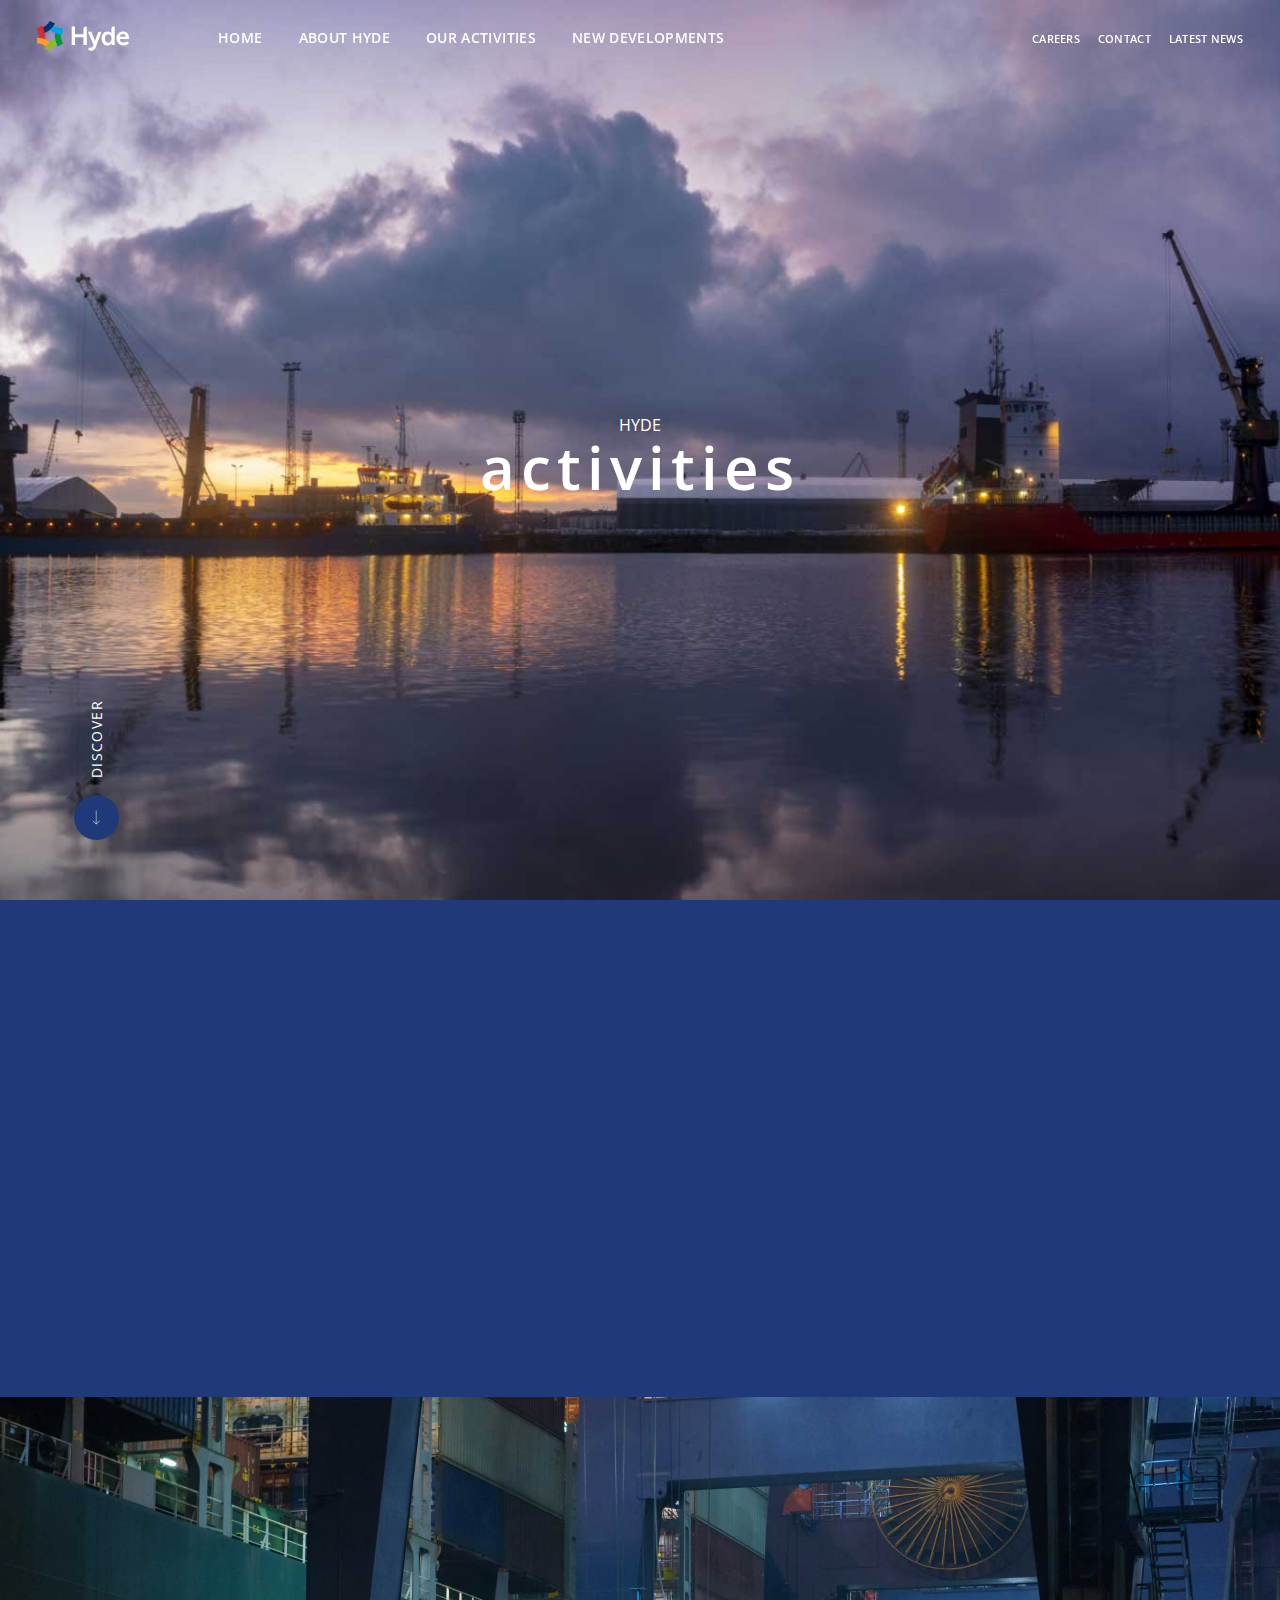
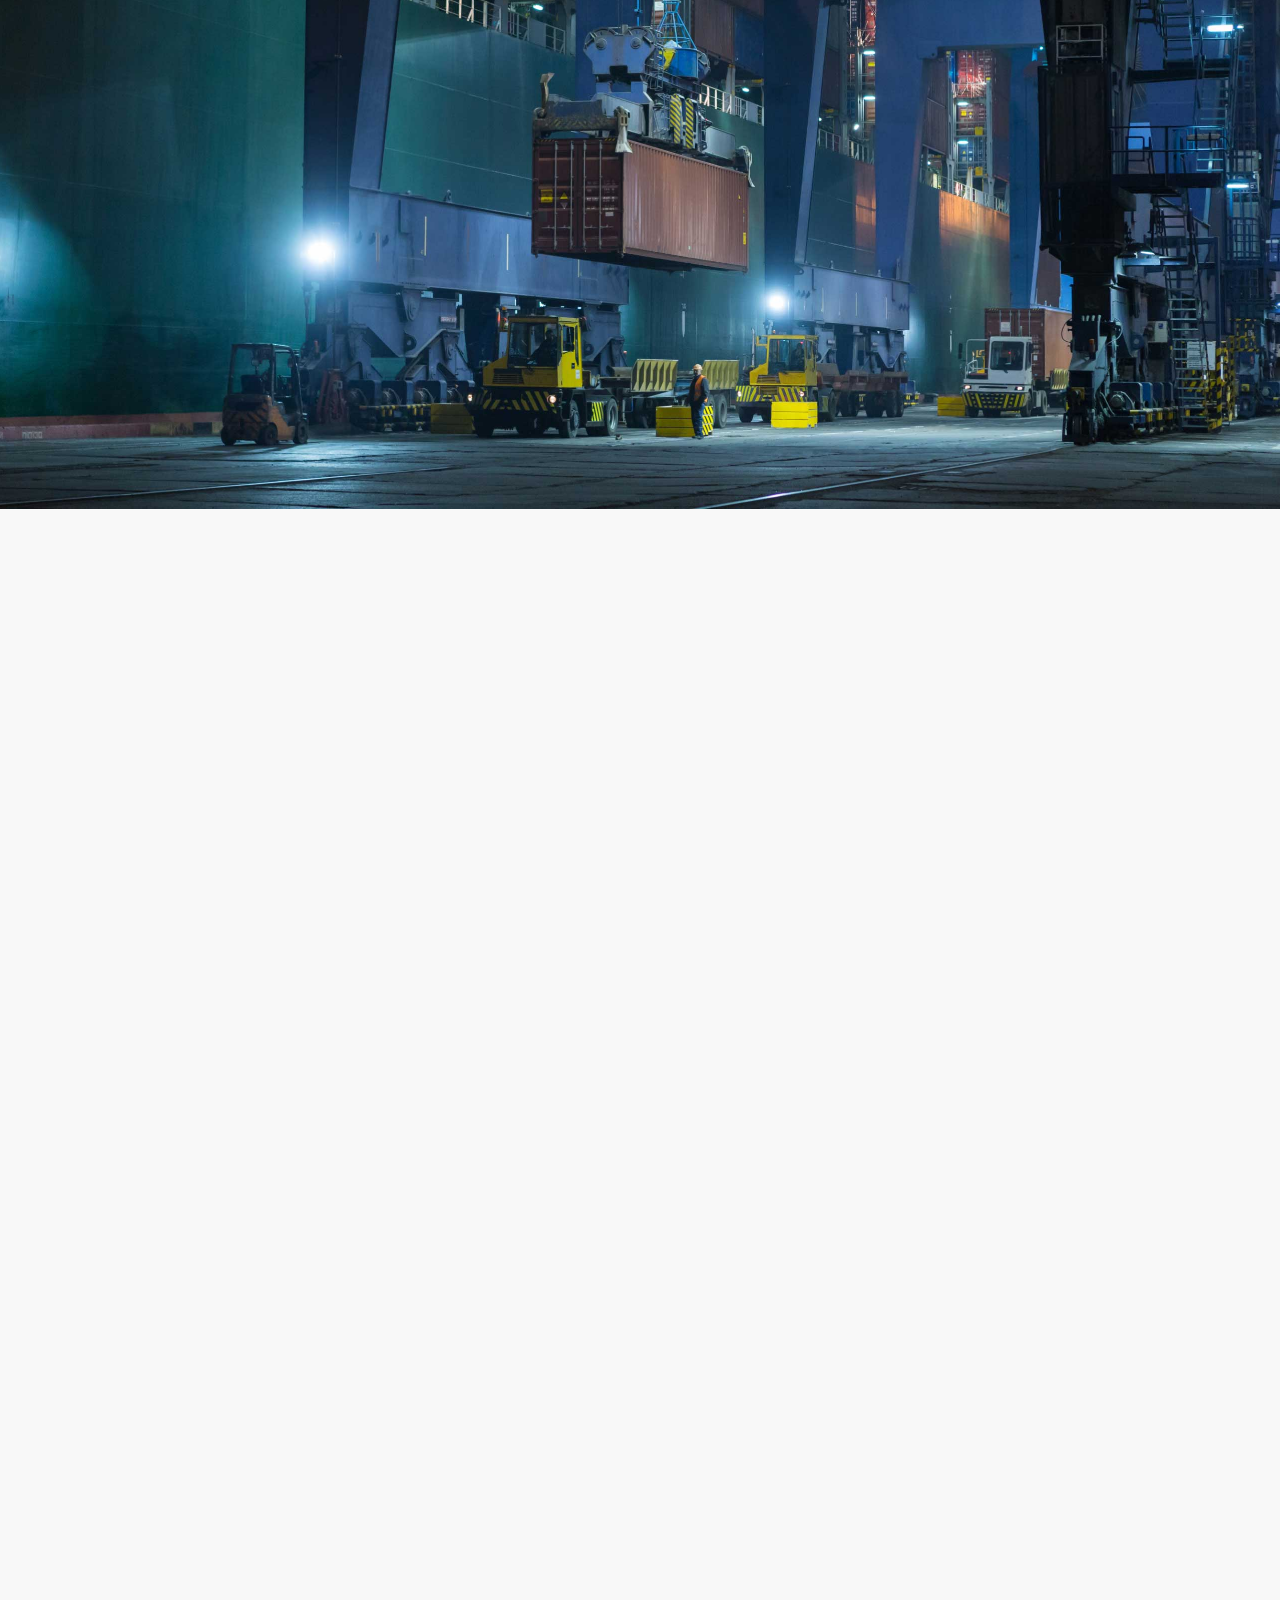
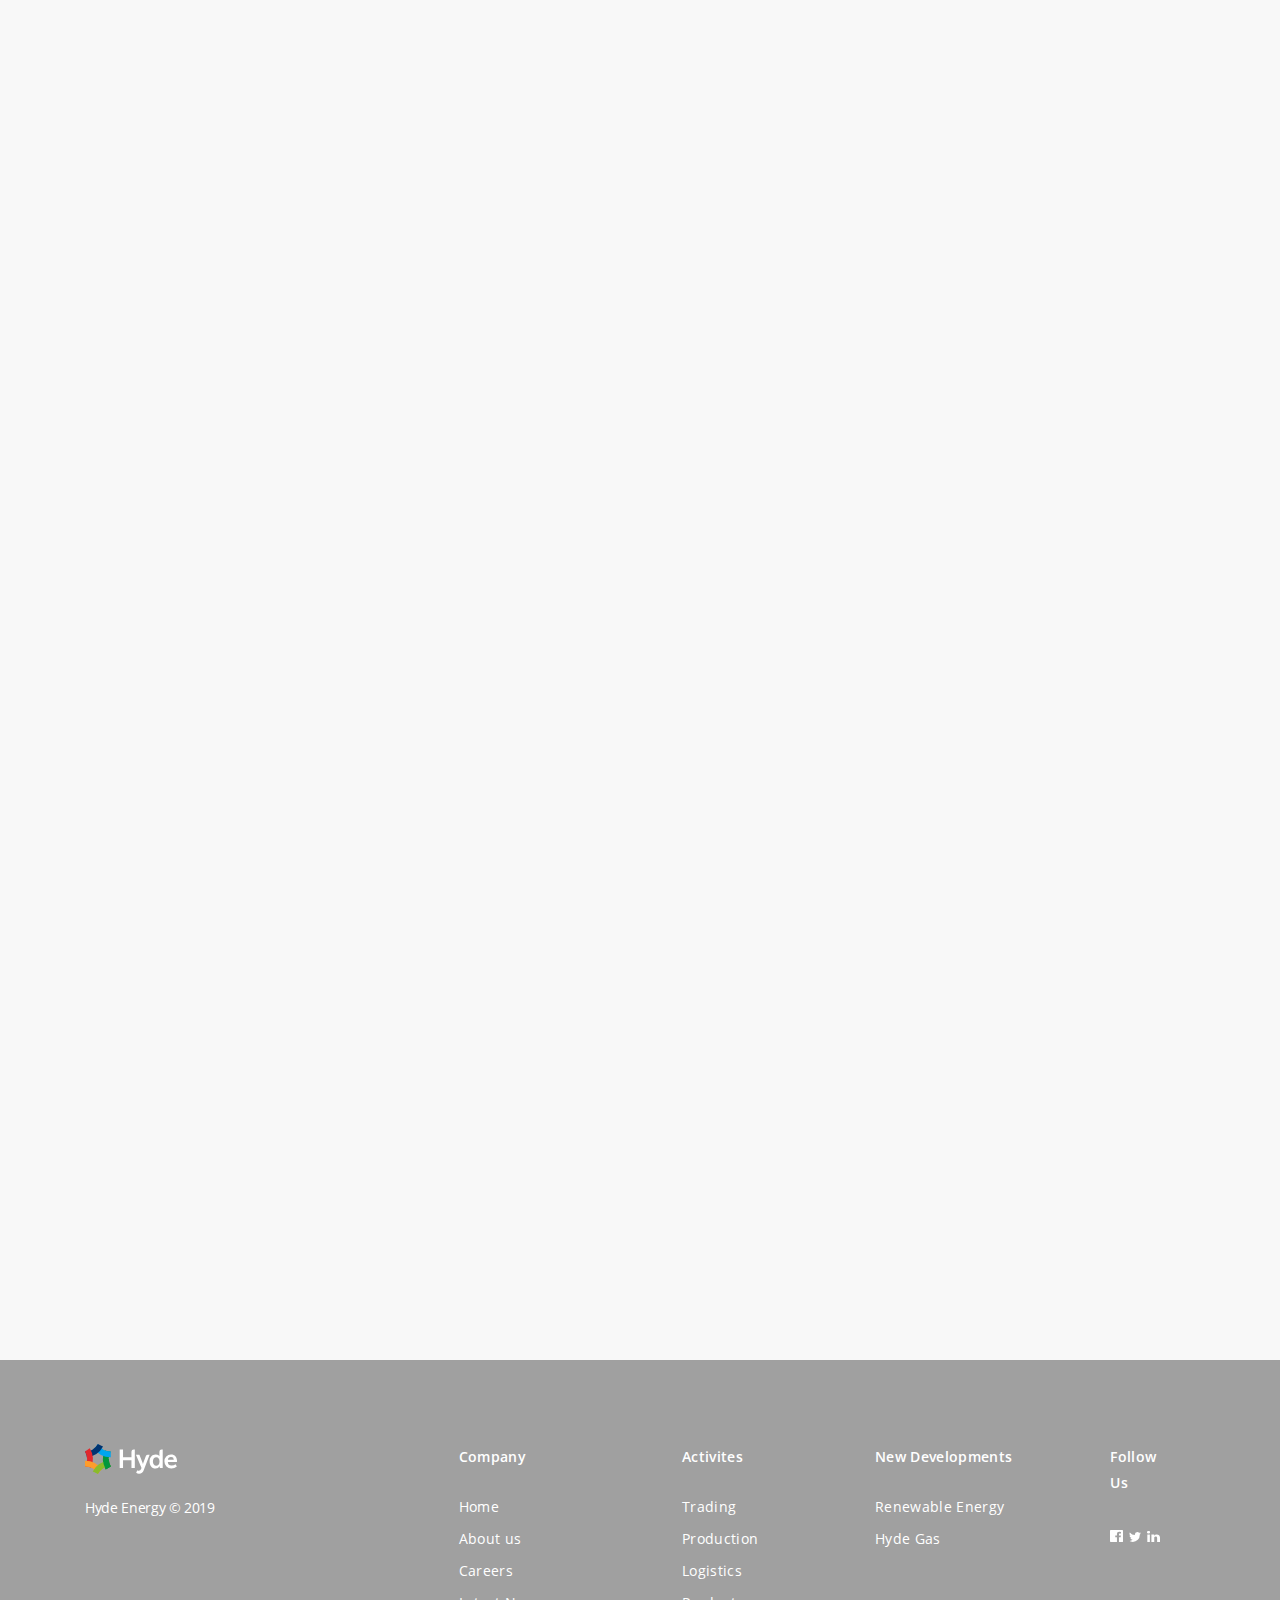
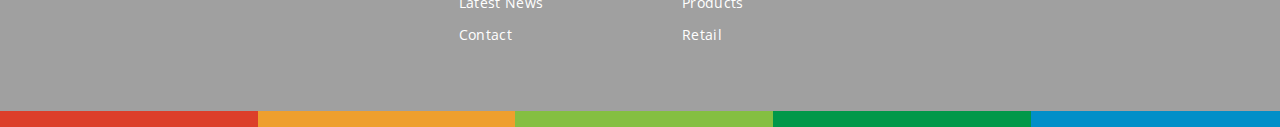
<file: activites-landing.html>
<!DOCTYPE html>
<html lang="en">

<head>
    <meta charset="utf-8">
    <meta name="viewport" content="width=device-width, minimum-scale=1.0, maximum-scale=1.0, initial-scale=1.0, user-scalable=no">
    <meta name="format-detection" content="telephone=no">
    <title>Hyde | Activites-Landing</title>
    <link href="https://fonts.googleapis.com/css?family=Open+Sans:600&display=swap" rel="stylesheet">
    <link type="text/css" rel="stylesheet" href="css/style.css">
</head>

<body>
    <div class="main-wrap">
        <!--  Beginning header section 
            ===============================  -->
        <header class="main-header-section">
            <div class="common-wrap clear">
                <div class="logo-wrap">
                    <div class="main-logo">
                        <a href="index.html"><img src="svg/Logo.svg" alt=""></a>
                    </div>
                    <div class="phone-nav" id="phone-nav">
                        <div>MENU</div>
                    </div>
                </div>
                <div class="nav-wrap">
                    <nav class="main-nav-left">
                        <ul>
                            <li><a href="index.html">Home</a></li>
                            <li><a href="about-landing.html">About HYDE</a>
                                <ul class="subnav">
                                    <li><a href="about-our-story.html">Our Story</a></li>
                                    <li><a href="#">The Hyde Way</a></li>
                                    <li><a href="#">Hyde Promise</a></li>
                                    <li><a href="#">Our Team</a></li>
                                    <li><a href="#">Risk management</a></li>
                                    <li><a href="#">Corporate governance</a></li>
                                </ul>
                            </li>
                            <li><a href="activites-landing.html">OUR ACTIVITIES</a>
                                <ul class="subnav">
                                    <li><a href="activites-treading.html">Trading</a></li>
                                    <li><a href="#">production</a></li>
                                    <li><a href="#">logistics</a></li>
                                    <li><a href="#">products</a></li>
                                    <li><a href="#">car hyde trust</a></li>
                                    <li><a href="#">retail</a></li>
                                </ul>
                            </li>
                            <li><a href="#">NEW DEVELOPMENTS</a>
                                <ul class="subnav">
                                    <li><a href="#">Renewable energy</a></li>
                                    <li><a href="#">Hyde Gas</a></li>
                                </ul>
                            </li>
                        </ul>
                    </nav>
                    <div class="main-nav-right">
                        <ul>
                            <li><a href="#">Careers</a></li>
                            <li><a href="#">Contact</a></li>
                            <li><a href="#">Latest News</a></li>
                        </ul>
                    </div>
                    <div class="pattern mobi">
                        <div class="pattern-1"> </div>
                        <div class="pattern-2"> </div>
                        <div class="pattern-3"> </div>
                        <div class="pattern-4"> </div>
                        <div class="pattern-5"> </div>
                    </div>
                </div>
            </div>
        </header>
        <!-- //End header section -->

        <!-- Beginning main content section  -->
        <!-- Beginning Hero section  -->
        <section class="main-content-wrap activites-landing">
            <section class="hero-section bg-style" style="background-image: url(img/AdobeStock_255887806@2x.jpg);">
                <div class="hero-content">
                    <div class="hero-inner fadeIn clear">
                        <h5>HYDE</h5>
                        <h1>activities</h1>
                    </div>
                </div>
                <div class="discover fadeIn">
                    <button><img src="svg/blue.svg" alt=""></button>
                    <span>Discover</span>
                </div>
            </section>

            <!-- End Hero section        -->

            <!-- Beginning Advertising section -->
            <section class="advertising">
                <div class="common-wrap clear">
                    <div class="advertising-wrap">
                        <div class="lead-text animate fadeInUp">
                            <p>As a physical and financial trading company, Hyde provides the essential central services that help balance global supply and demand for oil and refined oil products, gas and dry bulk commodities.</p>
                        </div>
                        <div class="advertising-right animate fadeInUp delay1">
                            <p>Hyde Energy was established in 2012 following growing liberalisation of the oil and gas industry in Nigeria. Our main focus today is the trading and marketing of oil, refined oil products, gas and renewable energy products in African and worldwide markets. We are also active in the sourcing and supply of metals, metal ores for global industrial customers.</p>

                        </div>
                    </div>
                </div>
            </section>
            <!-- End Advertising section        -->

            <!-- Beginning Full Width bg section  -->
            <div class="full-width-bg" style="background-image: url(img/AdobeStock_229780870@2x.jpg)"></div>
            <!-- End Full Width bg section        -->

            <!-- Beginning Support section  -->
            <section class="support-section">
                <div class="common-wrap clear">
                    <div class="support-wrap">
                        <div class="support-text clear animate fadeInUp">
                            <p>To enhance our trading, we are building firm foundations to expand our asset base in upstream production and to secure strategic local oil storage and logistics. Hyde already has strong links in the freight charter market for ocean-going vessels.
                            </p>
                        </div>
                        <div class="support-inner">
                            <div class="support-thumb animate fadeInUp delay1">
                                <img src="img/AdobeStock_255887806@2x.jpg" alt="">
                            </div>
                            <div class="support-content animate fadeInUp delay2">
                                <p>Supported by established relationships with international financial institutions, and with offices in Lagos, Abuja and London, Hyde is well positioned to leverage local and regional knowledge in the structuring of supply solutions to world demands. Staffed by a dedicated core of highly experienced professionals, the company has proven capabilities in every facet of the global energy and commodities business.</p>
                            </div>
                        </div>
                    </div>
                </div>
            </section>
            <!-- End Support section        -->

            <!-- Beginning Gallery section        -->
            <section class="gallery-scetion">
                <div class="gallery-item-wrap">
                    <a class="gallery-item animate fadeInUp" href="#" style="background-image: url(img/AdobeStock_302039089@2x.jpg)">
                        <div class="gallery-inner">
                            <h4>Trading</h4>
                        </div>
                    </a>
                    <a class="gallery-item animate fadeInUp delay1" href="#" style="background-image: url(img/AdobeStock_286511138@2x.jpg)">
                        <div class="gallery-inner">
                            <h4>Production</h4>
                        </div>
                    </a>
                    <a class="gallery-item animate fadeInUp delay2" href="#" style="background-image: url(img/AdobeStock_199132347@2x.jpg)">
                        <div class="gallery-inner">
                            <h4>Logistics</h4>
                        </div>
                    </a>
                    <a class="gallery-item animate fadeInUp delay3" href="#" style="background-image: url(img/AdobeStock_311906887@2x.jpg)">
                        <div class="gallery-inner">
                            <h4>Products</h4>
                        </div>
                    </a>
                    <a class="gallery-item animate fadeInUp delay4" href="#" style="background-image: url(img/AdobeStock_67804167@2x.jpg)">
                        <div class="gallery-inner">
                            <h4>CSR HYDE TRUST</h4>
                        </div>
                    </a>
                    <a class="gallery-item animate fadeInUp delay5" href="#" style="background-image: url(img/AdobeStock_286552352@2x.jpg)">
                        <div class="gallery-inner">
                            <h4>Retail</h4>
                        </div>
                    </a>
                </div>
            </section>

            <!-- End Gallery section  -->

        </section>
        <!-- End Latest section -->


        <!-- End main content section -->

        <!-- Beginning footer section
            ============================== -->
        <footer class="main-footer-section">
            <div class="footer-widget-wrap clear">
                <div class="footer-widget">
                    <div class="footer-logo">
                        <a href="index.html"><img src="svg/Logo.svg" alt=""></a>
                    </div>
                </div>
                <div class="footer-widget">
                    <h5>Company</h5>
                    <ul>
                        <li><a href="#">Home</a></li>
                        <li><a href="#">About us </a></li>
                        <li><a href="#">Careers</a></li>
                        <li><a href="#">Latest News</a></li>
                        <li><a href="#">Contact</a></li>
                    </ul>
                </div>
                <div class="footer-widget">
                    <h5>Activites</h5>
                    <ul>
                        <li><a href="#">Trading</a></li>
                        <li><a href="#">Production</a></li>
                        <li><a href="#">Logistics</a></li>
                        <li><a href="#">Products</a></li>
                        <li><a href="#">Retail</a></li>
                    </ul>
                </div>
                <div class="footer-widget">
                    <h5>New Developments</h5>
                    <ul>
                        <li><a href="#">Renewable Energy</a></li>
                        <li><a href="#">Hyde Gas</a></li>
                    </ul>
                </div>
                <div class="footer-widget">
                    <h5>Follow Us</h5>
                    <div class="social-wrap">
                        <a href="#"><img src="svg/Facebook.svg" alt=""></a>
                        <a href="#"><img src="svg/Twitter.svg" alt=""></a>
                        <a href="#"><img src="svg/LinkedIn.svg" alt=""></a>
                    </div>
                </div>
                <div class="copy-right">
                    <span>Hyde Energy &copy; 2019</span>
                </div>
            </div>
            <div class="pattern">
                <div class="pattern-1"> </div>
                <div class="pattern-2"> </div>
                <div class="pattern-3"> </div>
                <div class="pattern-4"> </div>
                <div class="pattern-5"> </div>
            </div>
        </footer>
        <!-- //End main footer section -->
    </div>
    <script type="text/javascript" src="js/jquery-3.4.1.min.js"></script>
    <script type="text/javascript" src="js/headroom.min.js"></script>
    <script type="text/javascript" src="js/slick.min.js"></script>
    <script type="text/javascript" src="js/common-scripts.js" defer></script>
</body>

</html>
</file>
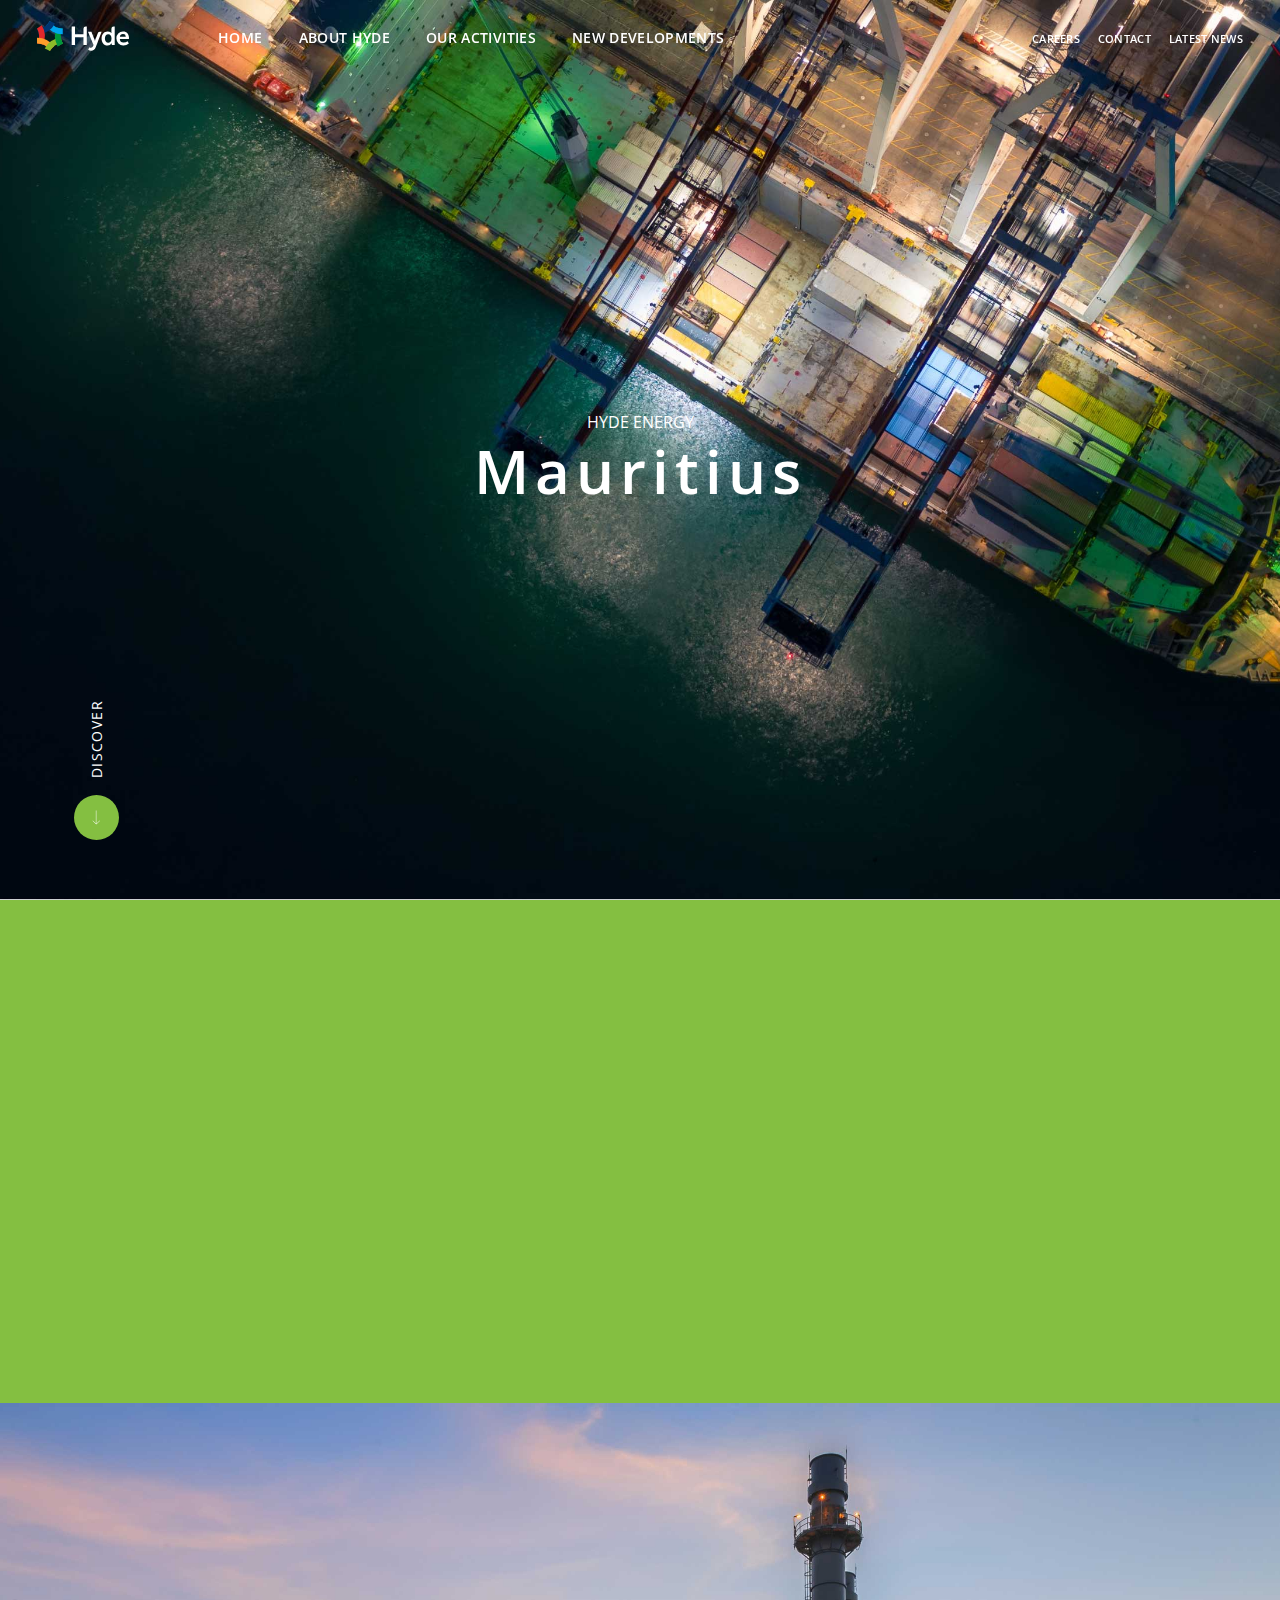
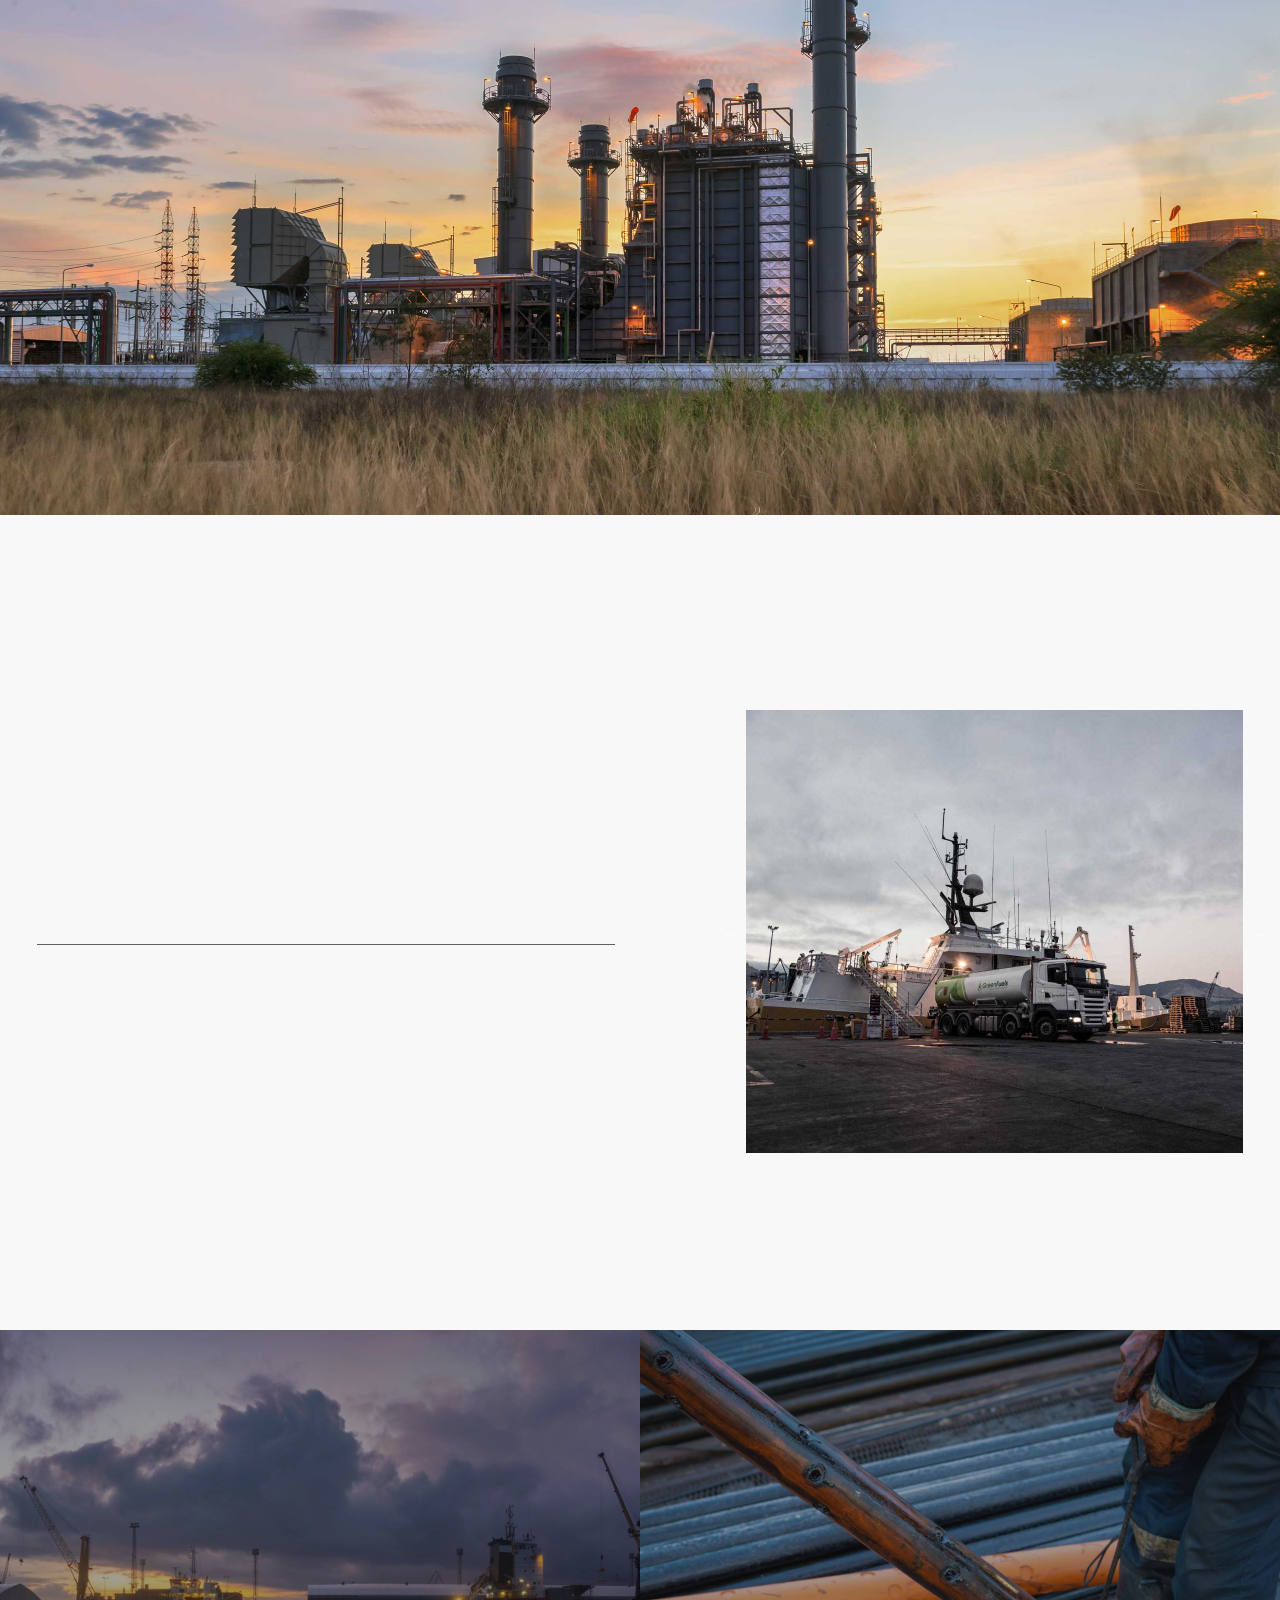
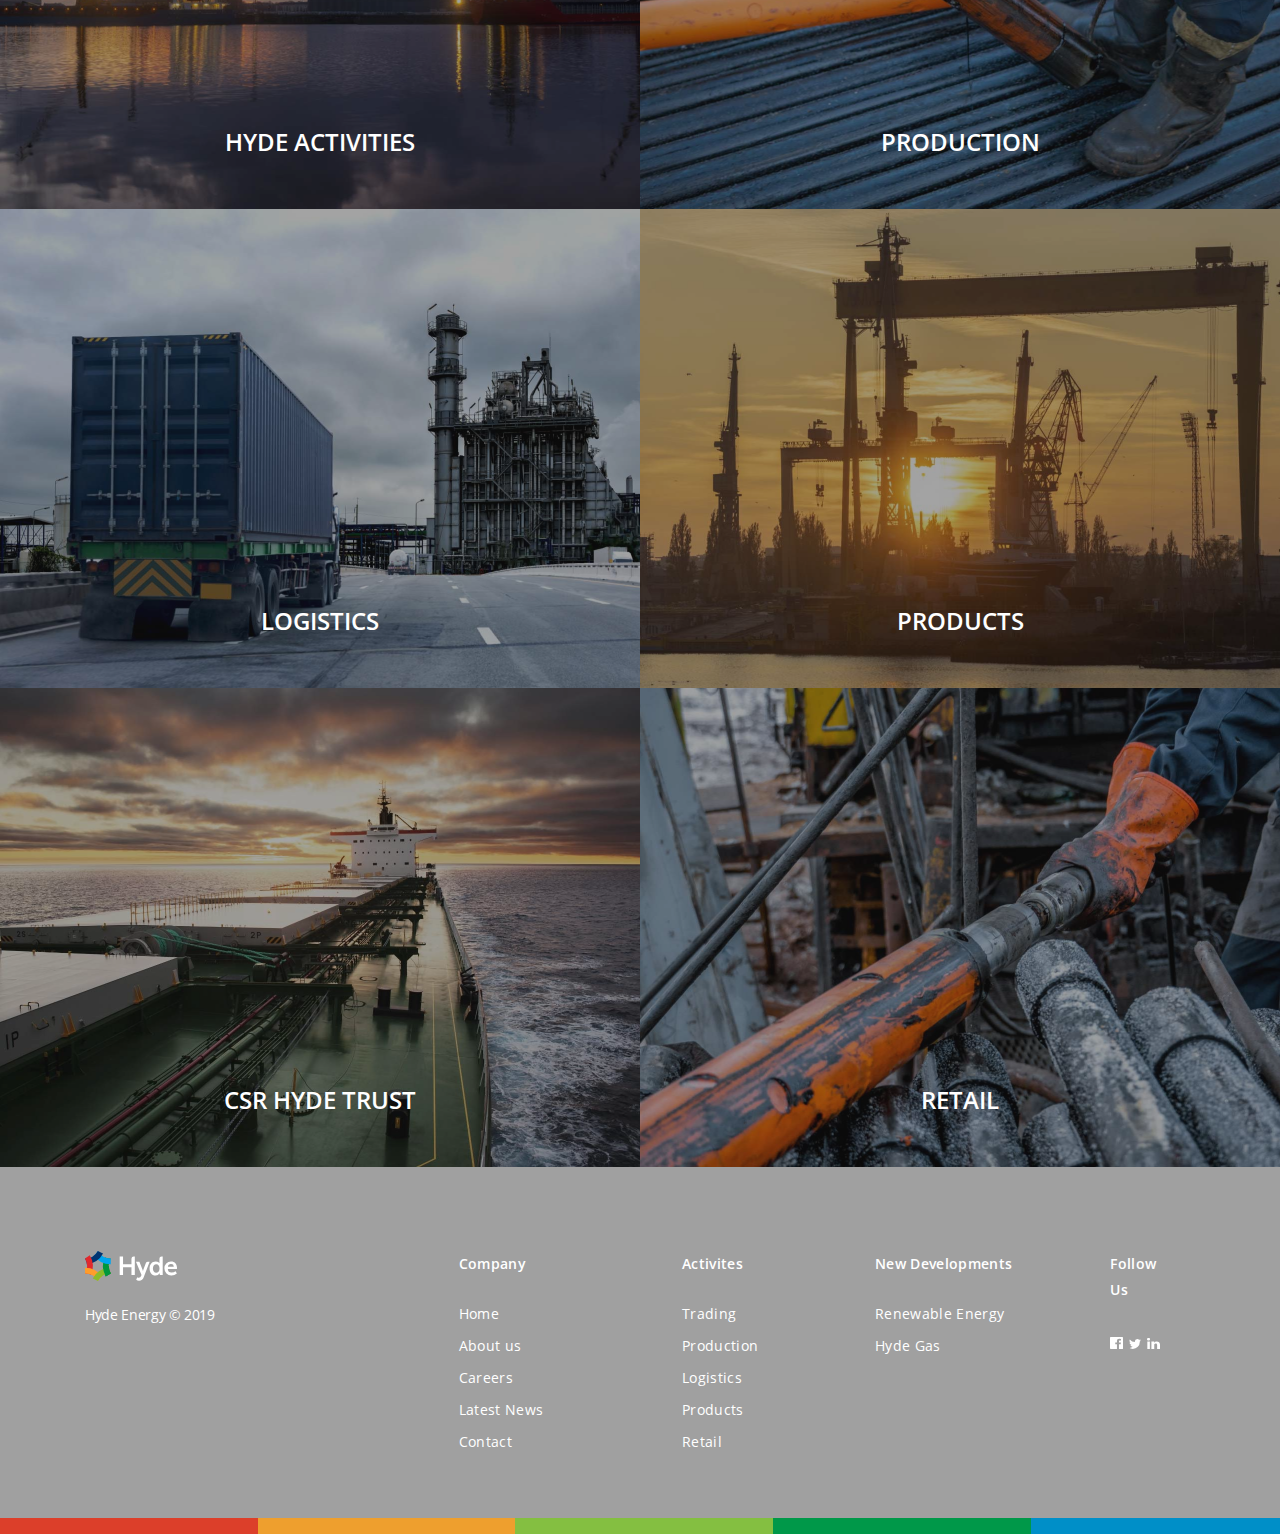
<file: activites-treading.html>
<!DOCTYPE html>
<html lang="en">

<head>
    <meta charset="utf-8">
    <meta name="viewport" content="width=device-width, minimum-scale=1.0, maximum-scale=1.0, initial-scale=1.0, user-scalable=no">
    <meta name="format-detection" content="telephone=no">
    <title>Hyde | Activites-Treading</title>
    <link href="https://fonts.googleapis.com/css?family=Open+Sans:600&display=swap" rel="stylesheet">
    <link type="text/css" rel="stylesheet" href="css/style.css">
    <link type="text/css" rel="stylesheet" href="css/slick-theme.css">
    <link type="text/css" rel="stylesheet" href="css/slick.css">
</head>

<body>
    <div class="main-wrap">
        <!--  Beginning header section 
            ===============================  -->
        <header class="main-header-section">
            <div class="common-wrap clear">
                <div class="logo-wrap">
                    <div class="main-logo">
                        <a href="index.html"><img src="svg/Logo.svg" alt=""></a>
                    </div>
                    <div class="phone-nav" id="phone-nav">
                        <div>MENU</div>
                    </div>
                </div>
                <div class="nav-wrap">
                    <nav class="main-nav-left">
                        <ul>
                            <li><a href="index.html">Home</a></li>
                            <li><a href="about-landing.html">About HYDE</a>
                                <ul class="subnav">
                                    <li><a href="about-our-story.html">Our Story</a></li>
                                    <li><a href="#">The Hyde Way</a></li>
                                    <li><a href="#">Hyde Promise</a></li>
                                    <li><a href="#">Our Team</a></li>
                                    <li><a href="#">Risk management</a></li>
                                    <li><a href="#">Corporate governance</a></li>
                                </ul>
                            </li>
                            <li><a href="activites-landing.html">OUR ACTIVITIES</a>
                                <ul class="subnav">
                                    <li><a href="activites-treading.html">Trading</a></li>
                                    <li><a href="#">production</a></li>
                                    <li><a href="#">logistics</a></li>
                                    <li><a href="#">products</a></li>
                                    <li><a href="#">car hyde trust</a></li>
                                    <li><a href="#">retail</a></li>
                                </ul>
                            </li>
                            <li><a href="#">NEW DEVELOPMENTS</a>
                                <ul class="subnav">
                                    <li><a href="#">Renewable energy</a></li>
                                    <li><a href="#">Hyde Gas</a></li>
                                </ul>
                            </li>
                        </ul>
                    </nav>
                    <div class="main-nav-right">
                        <ul>
                            <li><a href="#">Careers</a></li>
                            <li><a href="#">Contact</a></li>
                            <li><a href="#">Latest News</a></li>
                        </ul>
                    </div>
                    <div class="pattern mobi">
                        <div class="pattern-1"> </div>
                        <div class="pattern-2"> </div>
                        <div class="pattern-3"> </div>
                        <div class="pattern-4"> </div>
                        <div class="pattern-5"> </div>
                    </div>
                </div>
            </div>
        </header>
        <!-- //End header section -->

        <!-- Beginning main content section  -->
        <!-- Beginning Hero section  -->
        <section class="main-content-wrap activites-treading">
            <section class="hero-section bg-style" style="background-image: url(img/AdobeStock_310572705@2x.jpg);">
                <div class="hero-content">
                    <div class="common-wrap clear">
                        <div class="hero-inner fadeIn clear">
                            <h5>HYDE ENERGY</h5>
                            <h1>Mauritius</h1>
                        </div>
                    </div>
                </div>
                <div class="discover fadeIn">
                    <button><img src="svg/green.svg" alt=""></button>
                    <span>Discover</span>
                </div>
            </section>

            <!-- End Hero section        -->

            <!-- Beginning Advertising section -->
            <section class="advertising">
                <div class="common-wrap clear">
                    <div class="advertising-wrap">
                        <div class="lead-text animate fadeInUp">
                            <p>Hyde Energy Mauritius is an international oil trading company, trading in crude oil and petroleum products.</p>
                        </div>
                        <div class="advertising-right animate fadeInUp">
                            <p>Hyde Energy’s trading business is built on extensive practical knowledge of global petroleum producing regions. From a core in crude oil, we have expanded our trading portfolio to include refined petroleum products, gas and dry bulk commodities. Similarly, we have grown the geographical scope of our activities and now trade from offices in Lagos, Abuja, Mauritius, London and Malta. Our traders have extensive experience gained from having worked at the highest levels in the world’s major business hubs.
                            </p>
                        </div>
                    </div>
                </div>
            </section>
            <!-- End Advertising section        -->

            <!-- Beginning Full Width bg section  -->
            <div class="full-width-bg" style="background-image: url(img/AdobeStock_145000979@2x.jpg)"></div>
            <!-- End Full Width bg section        -->
            <section class="hyde-energy">
                <div class="common-wrap clear">
                    <div class="hyde-energy-wrap" id="hyde-slider">
                        <div class="hyde-energy-content">
                            <div class="lead-text animate fadeInUp">
                                <p>Hyde Energy is a growing business and our trading activities are continually evolving. Our specialised market areas currently include:</p>
                            </div>
                            <div class="slider-content">
                                <div class="content-volume">
                                    <div class="content-volume-arrows animate fadeInUp">
                                        <div class="arrow-left" id="arrow-left"><img src="svg/Group-2.svg" alt=""></div>
                                        <div class="arrow-right" id="arrow-right"><img src="svg/Group-1.svg" alt=""></div>
                                    </div>
                                    <div class="counter animate fadeInUp delay1">
                                        <dfn>01</dfn>
                                    </div>
                                </div>

                                <div class="content-text-wrap">
                                    <div class="content-text animate fadeInUp">
                                        <h2>Crude oil</h2>
                                        <p>Crude oil is a naturally occurring, unrefined petroleum product composed of hydrocarbon deposits and other organic materials. </p>
                                    </div>
                                    <div class="content-text animate fadeInUp delay1">
                                        <h2>Oil Crude </h2>
                                        <p>Lorem ipsum dolor sit amet, consectetur adipisicing elit. Deserunt placeat repudiandae impedit amet dolorum nesciunt maiores odio sunt doloremque. Perspiciatis! </p>
                                    </div>
                                    <div class="content-text animate fadeInUp delay2">
                                        <h2>Crude oil</h2>
                                        <p>Crude oil is a naturally occurring, unrefined petroleum product composed of hydrocarbon deposits and other organic materials. </p>
                                    </div>
                                </div>
                            </div>
                        </div>
                        <div class="slider-thumb-wrap">
                            <div class="energy-slider-thumb">
                                <img src="img/fa3ality-1@2x.jpg" alt="">
                            </div>
                            <div class="energy-slider-thumb">
                                <img src="img/fa3ality-1@2x.jpg" alt="">
                            </div>
                            <div class="energy-slider-thumb">
                                <img src="img/fa3ality-1@2x.jpg" alt="">
                            </div>
                        </div>
                    </div>
                </div>
            </section>
            <!-- Beginning Hyde Energy section  -->

            <!-- End Hyde Energy section        -->

            <!-- Beginning Gallery section        -->
            <section class="gallery-scetion">
                <div class="gallery-item-wrap">
                    <a class="gallery-item" href="#" style="background-image: url(img/AdobeStock_255887806@2x.jpg)">
                        <div class="gallery-inner">
                            <h4>Hyde activities</h4>
                        </div>
                    </a>
                    <a class="gallery-item" href="#" style="background-image: url(img/AdobeStock_286511138@2x.jpg)">
                        <div class="gallery-inner">
                            <h4>production</h4>
                        </div>
                    </a>
                    <a class="gallery-item" href="#" style="background-image: url(img/AdobeStock_199132347@2x.jpg)">
                        <div class="gallery-inner">
                            <h4>logistics</h4>
                        </div>
                    </a>
                    <a class="gallery-item" href="#" style="background-image: url(img/AdobeStock_311906887@2x.jpg)">
                        <div class="gallery-inner">
                            <h4>products</h4>
                        </div>
                    </a>
                    <a class="gallery-item" href="#" style="background-image: url(img/AdobeStock_67804167@2x.jpg)">
                        <div class="gallery-inner">
                            <h4>CSR HYDE TRUST</h4>
                        </div>
                    </a>
                    <a class="gallery-item" href="#" style="background-image: url(img/AdobeStock_286552352@2x.jpg)">
                        <div class="gallery-inner">
                            <h4>retail</h4>
                        </div>
                    </a>
                </div>
            </section>

            <!-- End Gallery section        -->


        </section>
        <!-- End Latest section       -->


        <!-- End main content section        -->

        <!-- Beginning footer section
            ============================== -->
        <footer class="main-footer-section">
            <div class="footer-widget-wrap clear">
                <div class="footer-widget">
                    <div class="footer-logo">
                        <a href="index.html"><img src="svg/Logo.svg" alt=""></a>
                    </div>
                </div>
                <div class="footer-widget">
                    <h5>Company</h5>
                    <ul>
                        <li><a href="#">Home</a></li>
                        <li><a href="#">About us </a></li>
                        <li><a href="#">Careers</a></li>
                        <li><a href="#">Latest News</a></li>
                        <li><a href="#">Contact</a></li>
                    </ul>
                </div>
                <div class="footer-widget">
                    <h5>Activites</h5>
                    <ul>
                        <li><a href="#">Trading</a></li>
                        <li><a href="#">Production</a></li>
                        <li><a href="#">Logistics</a></li>
                        <li><a href="#">Products</a></li>
                        <li><a href="#">Retail</a></li>
                    </ul>
                </div>
                <div class="footer-widget">
                    <h5>New Developments</h5>
                    <ul>
                        <li><a href="#">Renewable Energy</a></li>
                        <li><a href="#">Hyde Gas</a></li>
                    </ul>
                </div>
                <div class="footer-widget">
                    <h5>Follow Us</h5>
                    <div class="social-wrap">
                        <a href="#"><img src="svg/Facebook.svg" alt=""></a>
                        <a href="#"><img src="svg/Twitter.svg" alt=""></a>
                        <a href="#"><img src="svg/LinkedIn.svg" alt=""></a>
                    </div>
                </div>
                <div class="copy-right">
                    <span>Hyde Energy &copy; 2019</span>
                </div>
            </div>
            <div class="pattern">
                <div class="pattern-1"> </div>
                <div class="pattern-2"> </div>
                <div class="pattern-3"> </div>
                <div class="pattern-4"> </div>
                <div class="pattern-5"> </div>
            </div>
        </footer>
        <!-- //End main footer section -->
    </div>
    <script type="text/javascript" src="js/jquery-3.4.1.min.js"></script>
    <script type="text/javascript" src="js/headroom.min.js"></script>
    <script type="text/javascript" src="js/slick.min.js"></script>
    <script type="text/javascript" src="js/common-scripts.js" defer></script>
</body>

</html>
</file>
<file: css/style.css>
/* Typography */

/*font-family: 'Open Sans', sans-serif;*/

@font-face {
    font-family: 'OpenSans';
    src: url('../fonts/OpenSans.eot?#iefix') format('embedded-opentype'), 
         url('../fonts/OpenSans.woff') format('woff'),
         url('../fonts/OpenSans.ttf')  format('truetype'), 
         url('../fonts/OpenSans.svg#OpenSans') format('svg');
    font-weight: normal;
    font-style: normal;
}

/* // End typography */


/*	Resets
	------	*/

html, body, div, span, object, iframe, h1, h2, h3, h4, h5, h6, p, blockquote, pre, a, abbr, address, cite, code, del, dfn, em, img, ins, kbd, q, samp, small, strong, sub, sup, var, b, i, hr, dl, dt, dd, ol, ul, li, fieldset, form, label, legend, table, caption, tbody, tfoot, thead, tr, th, td, article, aside, canvas, details, figure, figcaption, hgroup, menu, footer, header, nav, section, summary, time, mark, audio, video {margin: 0; padding: 0; border: 0; scroll-behavior: smooth;}

ul{list-style: none;} 
article, aside, canvas, figure, figure img, figcaption, hgroup, footer, header, nav, section, audio, video{display: block;}

button {background: none; border: none; }

blockquote, q{quotes: none;}
blockquote:before, blockquote:after,
q:before, q:after{content: ''; content: none;}
table{border-collapse: collapse; border-spacing: 0;}
b, strong{font-weight: bold;}
[type="checkbox"], [type="radio"]{box-sizing: border-box; padding: 0;}
[type="search"]{-webkit-appearance: textfield; outline-offset: -2px;}
[type="search"]::-webkit-search-decoration{-webkit-appearance: none;}
::-webkit-file-upload-button{-webkit-appearance: button; font: inherit;}

.clear:after{content:".";display:block;clear:both;visibility:hidden;line-height:0;height:0}
a img{border:0; width: auto; height: auto; max-width: 100%; vertical-align: bottom; border-style: none;}
a,input,select,textarea{outline:none;}
img{width: auto; height: auto; max-width: 100%; vertical-align: bottom; border-style: none;}

/* Selection colours (easy to forget) */
img::selection{background: transparent;}
img::-moz-selection{background: transparent;}
a{text-decoration: none; display: inline-block;}

input[type='number']{-moz-appearance:textfield;}
input::-webkit-outer-spin-button,
input::-webkit-inner-spin-button{-webkit-appearance: none;}
input::-moz-focus-inner{border:0; padding: 0; }
input:invalid,
input:required{box-shadow: none;}
input[type="search"]::-webkit-search-decoration,
input[type="search"]::-webkit-search-cancel-button,
input[type="search"]::-webkit-search-results-button,
input[type="search"]::-webkit-search-results-decoration{display: none;}
input:required { box-shadow:none; }
input::-moz-focus-inner{box-shadow:0 0 0px transparent;}

/*		Default Layout 
-------------------------------------------------------------------------------
*/

/*

Font property css

font: font-style font-variant font-weight font-size/line-height font-family|caption|icon|menu|message-box|small-caption|status-bar|initial|inherit;

*/

body{background: #f8f8f8; -webkit-text-size-adjust: 100%; -moz-text-size-adjust:100%; -moz-osx-font-smoothing:grayscale;-webkit-font-smoothing:antialiased; overflow-x: hidden; overflow-y:auto; font-size: 16px; line-height: 28px; font-family: 'OpenSans'; color: #ffffff; font-weight: normal; font-style: normal;}

*{-webkit-box-sizing: border-box;-moz-box-sizing:border-box; box-sizing: border-box;}

/* Global style */
h1, h2, h3, h4, h6{font-size: 60px; line-height: 50px;font-family: 'Open Sans', sans-serif;font-weight: 600; text-align: center}
h1{font-size: 60px; line-height: 50px; letter-spacing: 6px}
h2{font-size: 46px; line-height: 40px; font-family: 'OpenSans', sans-serif;font-weight: normal; letter-spacing: -1.15px}
h3{font-size: 26px; line-height: 40px;}
h4{font-size: 24px; line-height: 26px;}
h5{font-size: 16px; line-height: 34px; font-weight: normal;}
h6{}
p{}
span{}
dfn, address, em{font-style: normal;}
label, input[type="submit"]{cursor: pointer;}
button:focus{outline: none;}
.btn{ background-color: #ee9f2e;-webkit-transition: all .3s ease-in-out; -moz-transition: all .3s ease-in-out; transition: all .3s ease-in-out;color: #ffffff;  text-align: center; font-size: 11px; border-radius: 25px;}
.btn:hover{background: #ef9647; box-shadow:0px 4px 16px 0px rgba(0, 0, 0, 0.2) }

.btn.large{width: 175px; height: 45px; line-height: 43px; line-height: 46px;}
.btn.circle{width: 45px; height: 45px; border-radius: 50%;}
.btn.medium{width: 120px; height: 45px; line-height: 45px; letter-spacing: 0.28px}
.btn.small{}
.transparent{}

.discover{position: absolute; left: 68px; bottom: 55px; cursor: pointer}
.discover button{cursor: pointer}
.discover span{transform: rotate(-90deg); position: absolute; bottom: 81px; left: -10px; text-transform: uppercase; font-size: 14px; line-height: 50px; letter-spacing: 1.4px;cursor: pointer}


.mobi{display: none;}
.desk{display: block;}

.common-wrap, .large-container, .md-container, .ex-md-container{max-width: 1246px; margin: 0 auto; clear: both; padding: 0 20px;}
.common-wrap .common-wrap, .common-wrap .large-container, .common-wrap .md-container, .common-wrap .ex-md-container{padding: 0;}
.large-container{max-width:1330px;}
.common-wrap .large-container{max-width:1290px;}
.md-container{max-width: 1180px;}
.common-wrap .md-container{max-width: 1140px;}
.ex-md-container{max-width: 1040px;}
.common-wrap .ex-md-container{max-width: 1000px;}

.lead-text{font-size: 26px; line-height: 36px; color: #ffffff}

.centerY { position: absolute; left: 0; right: 0; text-align: center; top: 50%; width: 100%; -webkit-transform: translateY(-50%); -moz-transform: translateY(-50%); transform: translateY(-50%); color: #ffffff; }
.bg-style{background-position: center center; background-repeat: no-repeat; background-size: cover;}

/* Flex style */
.flex-box{display: -webkit-flex; display: -webkit-box; display: -moz-box; display: -ms-flexbox; display: flex; -webkit-flex-flow: row wrap; flex-flow: row wrap; -webkit-box-pack: justify; -moz-box-pack: justify; -ms-flex-pack: justify; -webkit-justify-content: space-between; justify-content: space-between;}
.flex-horizontal-align{-webkit-box-pack: center; -moz-box-pack: center; -ms-flex-pack: center; -webkit-justify-content: center; justify-content: center;}
.flex-vertical-align{-webkit-box-align: center; align-items: center;}
.flex-bottom-align{-webkit-box-align: flex-end; align-items: flex-end;}
.flex-content-align{-webkit-align-content: center; -moz-align-content: center; align-content: center;}
.order-1{-webkit-order: 1; -moz-order: 1; -ms-order: 1; order: 1;}
.order-2{-webkit-order: 2; -moz-order: 2; -ms-order: 2; order: 2;}
.flex{display: -webkit-flex; display: -moz-flex; display: -ms-flex; display: -o-flex; display: flex;}
/* End Flex style */

section, footer, header{float: left; width: 100%; position: relative;}

body,html{height: 100%;}
.main-wrap{min-height: 100%; overflow: hidden; position: relative;}

/* Beginning header style */
.main-header-section{float: left; width: 100%; background: transparent; /*padding: 23px 0;*/ position: absolute; left: 0; top: 0; z-index: 999; -webkit-transition: all .3s ease; -moz-transition: all .3s ease; transition: all .3s ease;}
.navHovered .main-header-section{background-color: #1f3979;}
.main-logo{float: left; width: 92px; height: auto; padding: 21px 0;}
.phone-nav{position: absolute; right: 20px; top: 20px; width: 24px; display: none;}
.phone-nav div{font-size: 11px; line-height: 15px; font-weight: 700;}
.nav-wrap{float: right; width: calc(100% - 92px)}
.nav-wrap li{padding: 28px 0 32PX; line-height: 19px;}
.main-nav-left{float: left;width: auto; margin-left: 8%;padding-right: 5px;}
.main-nav-left ul li{display: inline-block; margin: 0 16px;}
.main-nav-left ul li:first-child{margin-left: 0;}
.main-nav-left ul li:last-child{margin-right: 0;}
.main-nav-left ul li a{text-transform: uppercase; color: #ffffff; position: relative;font-size: 14px; line-height: 19px; letter-spacing: 0.35px;font-family: 'Open Sans', sans-serif; font-weight: 600; -webkit-transition: all .3s ease-in; -moz-transition: all .3s ease-in; transition: all .3s ease-in;}
.navHovered .main-nav-left > ul > li > a{color: #7889b4;}
.navHovered .main-nav-left > ul > li:hover > a{color: #ffffff;}
.main-nav-right{float: right;width: auto;padding-left: 5px;}
.main-nav-right ul li{display: inline-block; margin: 0 7px;}
.main-nav-right ul li:first-child{margin-left: 0;}
.main-nav-right ul li:last-child{margin-right: 0;}
.main-nav-right ul li a{text-transform: uppercase; color: #ffffff; position: relative;font-size: 11px; line-height: 15px; letter-spacing: 0.28px;font-family: 'Open Sans', sans-serif; font-weight: 600;}
/* End header style */
.main-nav-left ul li ul li{padding: 19px 0 20px; margin: 0 15px}
.subnav{position: absolute; top: 78px; left: 0; right: auto; background-color: #1f3979; border-top: 1px solid #e0e0e0; text-align: center; opacity: 0; visibility: hidden; -webkit-transition: all .3s ease; -moz-transition: all .3s ease; transition: all .3s ease; width: 100%; text-align: center;}
.main-nav-left ul li:hover  ul.subnav{opacity: 1; visibility: visible;}
.main-nav-left ul li ul li:first-child { margin-left: 14px; }
.main-nav-left ul li ul li{margin: 0 14px}
.main-nav-left ul li a:hover .main-nav-right ul li:first-child{display: none}


/*Beginning Hero Style*/

.hero-section{float: left;width: 100%; min-height: 500px; position: relative; background-position: center bottom; height: 100vh}
.hero-content{position: absolute; left: 0; top: 50%; -webkit-transform: translateY(-50%); -moz-transform: translateY(-50%); transform: translateY(-50%); width: 100%;}
.hero-inner{text-align: center; width: 100%; max-width: 590px; margin: 0 auto;}
.home-content .hero-inner{float: left; margin-top: 25px; text-align: left;}
.hero-inner p{font-size: 36px; line-height: 50px; letter-spacing: -1.44px}
.hero-btn{margin-top: 23px; margin-left: -8px;}
.hero-btn a{margin: 20px 8px 0px;}
.pattern{float: left; width: 100%; position: absolute; left: 0; bottom: 0; z-index: 9;}
.pattern-1{float: left; width: 20.13177159590044%; height: 22px; background-color: #dc3f2a}
.pattern-2{float: left; width: 20.13177159590044%; height: 22px; background-color: #ee9f2e}
.pattern-3{float: left; width: 20.13177159590044%; height: 22px; background-color: #84bf41}
.pattern-4{float: left; width: 20.13177159590044%; height: 22px; background-color: #009849}
.pattern-5{float: left; width: 19.47%; height: 22px; background-color: #008fc8}
/*End Hero Style*/

/*Beginning advertisingStyle*/
.advertising{float: left; width: 100%; position: relative; padding: 140px 0 88px; background-color: #1f3979;}
.advertising-wrap{float: left; width: 100%;}
.lead-text{float: left; width: 42.78606965174129%;}
.lead-text p{font-size: 26px; line-height: 36px;}
.advertising-right{float: right; width: 48.192869%;}
.home-content .advertising-right p:nth-child(2n+1) { margin-top: -5px; }
.home-content .advertising-right p{ margin-top: 28px; }
.advertising-right p:nth-child(2n+1){margin-top: 3px;}
.advertising-right p{float: left; width: 100%; font-size: 16px; line-height: 28px; color: #d5d5d5;}
.advertising-btn{float: left; width: 100%; margin-top: 105px;}
.advertising-btn a{color: #ee9f2e; margin-right: 17px; font-size: 11px; line-height: 46px; cursor: pointer; text-transform: uppercase}

/*End advertising Style*/

/*Beginning Full Width Bg Style*/
.full-width-bg{float: left; width: 100%; min-height: 663px; background-position: center bottom; background-repeat: no-repeat; background-size: cover;}
/*End Full Width Bg Style*/

/*Beginnig Activities Style*/
.activities{float: left; width: 100%; position: relative; padding: 86px 0 111px; background-color: #a0a0a0;}
.activities-wrap{float: left; width: 100%;}
.activities-left{float: left; width: 16.58374792703151%;}
.activities-left h3{line-height: 26px; font-family: 'OpenSans'; font-weight: normal; text-align: left; letter-spacing: -0.65px;}
.activities-arrows{float: left; width: auto; margin-top: 32px;}
.activities-arrow-left{float: left; margin-right: 16px; cursor: pointer}
.activities-arrow-right{float: right; cursor: pointer}
.activities-right{float: right; width: 48.258706%;}
.activities-right p{font-size: 26px; line-height: 36px;}
.activites-slider-wrap{float: left; width: 105%; margin-left: -31px;}
.activities-slider{float: left; width: 100%; margin-top: 75px;}
.slider-item{float: left; width: 29.93366500829187%;margin: 0 31px;}
.slider-item dfn{float: left; width: 100%; font-size: 10px; line-height: 16px; color: #ffffff; margin-top: 19px;}
.slider-item h3{float: left;  font-size: 26px; line-height: 26px; color: #ffffff; text-align: left; margin-top: 13px; font-family: 'OpenSans'; font-weight: normal; text-align: left; }
.group-mixed{float: right; width: 32px; margin-top: 6px;}
/*End Activities Style*/

/*Beginning Activities Style*/
.latest-section{float: left; width: 100%; position: relative; padding: 71px 0 90px; background-color: #e0e0e0;}
.latest-wrap{float: left; width: 100%; position: relative;}
.latest-wrap h3{float: left; text-align: left; letter-spacing: -0.65px; color: #4e4e4e;font-family: 'OpenSans'; font-weight: normal;}
.latest-btn{position: absolute; top: 0; bottom: auto; right: 0}
.latest-content-wrap{float: left; width: 100%;margin-top: 58px;}
.latest-thumb{float: left; width: 48.83913764510779%; margin: 0 1.160862354892206%}
.latest-thumb img{-webkit-transition: all .3s ease-in-out; -moz-transition: all .3s ease-in-out; transition: all .3s ease-in-out;}
.latest-thumb img:hover{transform: scale(1.02)}
.latest-thumb:first-child{margin-left: 0;}
.latest-thumb:last-child{margin-right: 0;}
.latest-content{float: left; width: 100%; margin-top: 21px;}
.latest-content h3{float: left; width: 100%; line-height: 40px;letter-spacing: 0}
.latest-content p{float: left; width: 100%; color: #4e4e4e; font-family: 'OpenSans'; font-weight: normal; margin-top: 14px;}
.latest-content date{float: left; margin-top: 22px;font-size: 12px; line-height: 17px; color: #a9aaa9; text-align: left}
.latest-content span{display: none}
/*End Activities Style*/


/*Beginning Footer Style*/
.main-footer-section{float: left; width: 100%; background-color: #a0a0a0; padding-top: 84px;}
.footer-widget-wrap{max-width: 1366px; margin: 0 auto; padding: 0 102px 76px 85px;}
.footer-widget{float: left; width: 34.18150975402884%; padding-right: 10px;}
.footer-widget h5{font-size: 14px; line-height: 26px; font-family: 'Open Sans', sans-serif; font-weight: 600; letter-spacing: 0.35px}
.footer-widget ul{margin-top: 21px;}
.footer-widget ul li{}
.footer-widget ul li a{color: #ffffff; font-size: 14px; line-height: 32px;letter-spacing: .35px}
.footer-widget:nth-child(5n+2){float: left; width: 20.44105173876166%;}
.footer-widget:nth-child(5n+3){float: left; width: 17.6420695504665%;}
.footer-widget:nth-child(5n+4){float: left; width: 21.54368108566582%;}
.footer-widget:nth-child(5n+5){float: left; width: 6.191687871077184%;padding-right: 0}
.social-wrap{float: left; width: 100%;}
.social-wrap a{float: left;margin:18px 8px 0 8px}
.social-wrap a:nth-child(3n+1){margin-left: 0;}
.social-wrap a:nth-child(3n+3){margin-right: 0;}
.copy-right{position: absolute; top: 128px; bottom: auto;}
.copy-right span{font-size: 14px; line-height: 40px; letter-spacing: -0.35px;}

.main-footer-section .pattern{float: left; width: 100%; position: absolute; bottom: 0}
.main-footer-section .pattern-1{float: left; width: 20.13177159590044%; height: 16px; background-color: #dc3f2a}
.main-footer-section .pattern-2{float: left; width: 20.13177159590044%; height: 16px; background-color: #ee9f2e}
.main-footer-section .pattern-3{float: left; width: 20.13177159590044%; height: 16px; background-color: #84bf41}
.main-footer-section .pattern-4{float: left; width: 20.13177159590044%; height: 16px; background-color: #009849}
.main-footer-section .pattern-5{float: left; width: 19.47%; height: 16px; background-color: #008fc8}
/*End Footer Style*/

/* Beginning About Content Advertising Style*/
.about-content .advertising{padding: 135px 0 115px; background-color: #f8f8f8}
.about-content .lead-text{margin-top: 5px;}
.about-content .lead-text p{color: #4e4e4e}
.about-content .advertising-right p{margin-top: 28px;color: #4e4e4e}
.about-content .advertising-right p:nth-child(2n+1){margin-top: 0;}
/* End Advertising Style*/

/*Beginning Gallery Scetion Style*/
.gallery-scetion{float: left; width: 100%; position: relative}
.gallery-item-wrap{float: left; width: 100%;text-transform: uppercase}
.gallery-item{float: left; width: 50%; min-height: 479px; position: relative; background-position: center top; background-repeat: no-repeat; background-size: cover;}
.gallery-item:after{content: ""; position: absolute; width: 100%; height: 100%; background-color:  rgba(26, 25, 25, .4); -webkit-transition: all .3s ease-in-out; -moz-transition: all .3s ease-in-out; transition: all .3s ease-in-out; z-index: 1;}
.gallery-item:hover:after{background-color: transparent}
.gallery-inner{width: 100%; text-align: center;position: absolute; top: auto; bottom: 54px; -webkit-transition: all .3s ease-in-out; -moz-transition: all .3s ease-in-out; transition: all .3s ease-in-out; z-index: 2}
.gallery-inner h4{color: #ffffff}
.gallery-item:hover .gallery-inner{bottom: 44.5%;}
/*End Gallery Scetion ** About Content Style*/

/*Beginning About Landing Advertising Style*/
.about-content-landing .advertising{padding: 140px 0 182px; background-color: #ee9f2e}
.about-content-landing .advertising-left{margin-top: 6px;}
.about-content-landing .advertising-left p{color: #ffffff}
.about-content-landing .advertising-right p{color: #ffffff}
.about-content-landing .advertising-right p:nth-child(2n+1){margin-top: 0;}
/* End Advertising Style
/*End About Landing Style*/


/*Beginning Activites Landing Style*/

/*Beginning Advertising Style*/

.activites-landing .advertising { padding: 143px 0 174px; }

/*End Advertising Style*/

/*Beginning Full Width Bg Style*/
.activites-landing .full-width-bg{min-height: 712px}
/*End Full Width Bg Style*/

/*Beginning Support Style*/
.support-section{float: left; width: 100%; position: relative; padding: 146px 0 122px}
.support-wrap{float: left; width: 100%; }
.support-text{max-width: 1005px; margin: 0 auto; text-align: center;}
.support-text p{font-size: 26px; line-height: 36px; font-family: 'OpenSans'; font-weight: normal; color: #4e4e4e}
.support-inner{float: left; width: 100%; margin-top: 159px; display: -webkit-flex;display: -moz-flex; display: flex;  -webkit-align-items: center;  -moz-align-items:center; align-items: center}
.support-thumb{float: left; width: 49.83416252072968%; margin-right: 4.975124378109453%;}
.support-thumb img{min-height: 443px}
.support-content{float: left; width: 37.3134328358209%; margin-left: 4.975124378109453%;}
.support-content p{float: left; font-size: 16px; line-height: 28px; color: #4e4e4e; text-align: left;}
/*End Support Style*/

/*Beginning Activites Landing Style*/


/*Beginning Activites Treading Style*/

/*Beginning Hero Style*/
.activites-treading .hero-inner h1{margin-top: 7px;}
/*End Hero Style*/

.activites-treading .advertising{padding: 148px 0 156px; background-color: #84bf41;}
.activites-treading .advertising p{color: #ffffff}

/*Beginning Full Width BG Style*/
.activites-treading .full-width-bg{min-height: 712px}
/*End Full Width BG Style*/


/*End Hyde Energy Style*/
.hyde-energy{float: left; width: 100%; position: relative; padding: 195px 0 177px}
.hyde-energy-wrap{float: left; width: 100%;}
.hyde-energy-content{float: left; width: 47.92703150912106%;}
.hyde-energy-content .lead-text{width: 100%; color: #4e4e4e}
.activites-treading .slider-content{float: left; width: 100%; margin-top: 70px;}
.content-volume{float: left; width: 100%; position: relative; margin-top: 7px;}
.content-volume:after{content: ""; width: 100%; position: absolute; height: 1px; background-color: #5f5f5f; left: 0; bottom: -22px;}
.content-volume-arrows{width: 54px; display: inline-block; vertical-align: middle;}
.content-volume-arrows a{width: 50%;}
.arrow-left{float: left; cursor:pointer}
.slick-arrow img{display: block;}
.arrow-right{float: right; text-align: right; cursor:pointer}
.counter{display: inline-block; vertical-align: middle; width: calc(100% - 60px);text-align: right; line-height: initial;}
.counter dfn{color: #4e4e4e;}
.content-text-wrap{float: left; width: 100%; margin-top: 67px;}
.content-text{float: left; width: 100%;color: #4e4e4e; text-align: left;}
.content-text h2{text-align: left}
.content-text p{font-size: 16px; line-height: 22px; margin-top: 23px;}
.slider-thumb-wrap{float: right; width: 41.2106135986733%;}
.energy-slider-thumb{float: right; width: 100%;}
/*End Hyde Energy * * Activites Treading Style*/


/* Loader style */
.loader, .loader .bg{top: 0; left: 0; width: 100%;}
.loader{position: fixed; -webkit-box-shadow: 0 0 60px 0 rgba(0,0,0,.2); box-shadow: 0 0 60px 0 rgba(0,0,0,.2); z-index: 1000; height: 100vh; cursor: auto;}
.loader .bg{z-index: 10; position: absolute; height: 100%; background-color: #fff;}
.fadeIn{opacity: 0; -webkit-transform: translateY(70px); -moz-transform: translateY(70px); transform: translateY(70px); -webkit-transition: opacity 2.75s ease .75s,padding-bottom 2.75s ease .75s; transition: opacity 2.75s ease .75s,transform 2.75s ease .75s;}
.home-content .fadeIn{-webkit-transition-delay: 1s; -moz-transition-delay: 1s; transition-delay: 1s;}
.loaded .fadeIn{opacity: 1; -webkit-transform: translateY(0px); -moz-transform: translateY(0px); transform: translateY(0px);}

@-webkit-keyframes fadeInUp {
  0% {
    opacity: 0;
    -webkit-transform: translateY(20px);
    transform: translateY(20px);
  }

  100% {
    opacity: 1;
    -webkit-transform: translateY(0);
    transform: translateY(0);
  }
}

@keyframes fadeInUp {
  0% {
    opacity: 0;
    -webkit-transform: translateY(20px);
    -ms-transform: translateY(20px);
    transform: translateY(20px);
  }

  100% {
    opacity: 1;
    -webkit-transform: translateY(0);
    -ms-transform: translateY(0);
    transform: translateY(0);
  }
}
.animate{
    -webkit-animation-duration: 1s;
    animation-duration: 1s;  
    -webkit-animation-fill-mode: both;
    animation-fill-mode: both;
}
.fadeInUp{
  -webkit-animation-name: none;
  animation-name: none;
  visibility: hidden;
  opacity: 0;
}
.fadeInUp.in-view {
  -webkit-animation-name: fadeInUp;
  animation-name: fadeInUp;
  visibility: visible;
  opacity: 1;
}

.delay1{
    -webkit-animation-delay: .25s;
    animation-delay: .25s;
}
.delay2{
    -webkit-animation-delay: .5s;
    animation-delay: .5s;
}
.delay3{
    -webkit-animation-delay: .75s;
    animation-delay: .75s;
}
.delay4{
    -webkit-animation-delay: 1s;
    animation-delay: 1s;
}
.delay5{
    -webkit-animation-delay: 1.25s;
    animation-delay: 1.25s;
}

.headroom{
    -webkit-will-change: transform;
    will-change: transform;
    -webkit-transition: transform 200ms linear;
    -moz-transition: transform 200ms linear;
    transition: transform 200ms linear;
    position: fixed;
    left: 0;
    top: 0;
}
.headroom.slideUp{
    -webkit-transform: translateY(-100%);
    -moz-transform: translateY(-100%);
    transform: translateY(-100%);
}
.headroom.slideDown{
    -webkit-transform: translateY(0%);
    -moz-transform: translateY(0%);
    transform: translateY(0%);
}

.headroom.slideDown:not(.headroom--top){background-color: #1f3979;}

/* =======================================================================================================
============================================ Responsive style ========================================== */

/*		Mobile Layout: 320px and 480px and more but less than or equal to 767px.
----------------------------------------------------------------------------------
*/

@media only screen and (min-width: 320px) and (max-width: 767px) {
    input[type="text"],input[type="email"],input[type="tel"],input[type="search"],input[type="number"],input[type="submit"],input[type="password"],select,textarea{-webkit-appearance:none;-moz-appearance:none;appearance:none;}

    .mobi{display: block;}
    
	/* Menu style */
    .navShown{overflow: hidden;}
    .main-header-section{background: transparent; position: fixed; z-index: 999;}
    .main-header-section .common-wrap{padding: 0;}
	.header-inner{padding: 0;}
	.logo-wrap{float: left; width: 100%; position: relative; z-index: 5; padding: 0 35px;}
    .main-logo{width: 92px;}
    .phone-nav{display: block; position: absolute; right: 30px; top: 16px; width: auto; padding: 10px 5px;}
	.nav-wrap{background-color: #1f3979; box-shadow: 0 1px 10px 0px rgba(0, 0, 0, .3); position: relative; top: -72px;
    height: 100vh; padding: 126px 37px 0; z-index: 1; display: none;}
	.nav-wrap, .main-nav, .footer-nav{float: left; width: 100%;}
	.main-nav ul, .footer-nav ul{text-align: center;}
	
    .main-nav-left{max-height: calc(100vh - 224px); overflow-y: auto; margin: 0; padding: 0 0 20px;}
    .main-nav-left ul li{float: left; width: 100%; margin: 0; line-height: 25px; margin-top: 24px; padding: 0; display: block;}
    .main-nav-left ul li:first-child{margin-top: 0;}
	.main-nav-left ul li a{display: inline-block; font-size: 18px; line-height: 25px; letter-spacing: .45px;}
    .subnav{position: relative;float: left; width: 100%; left: auto; top: auto; border: 0; opacity: 1; visibility: visible; padding: 5px 0 15px; text-align: left; -webkit-transition-property: none; -moz-transition-property: none; -o-transition-property: none; transition-property: none; display: none;}
    .main-nav-left ul li ul li, .main-nav-left ul li ul li:first-child{padding: 0; margin: 20px 0 0; line-height: 20px;}
    .main-nav-left ul li ul li a{line-height: 20px; font-size: 14px; color: rgba(255, 255, 255, .8);}
    .navHovered .main-nav-left > ul > li > a{color: #ffffff;}
    .main-nav-right{width: 100%; position: absolute; left: 0; bottom: 8px; padding: 15px 37px 42px; background-color: #1f3979; z-index: 9;}
    .main-nav-right ul li{padding: 0; margin: 0 16px;}
	/* //End menu style */
    
    .common-wrap{padding: 0 36px;}
    .hero-section{min-height: 200px; position: relative;background-position: center left;}
    .home-content .hero-inner{margin-top: -25px}
    .hero-inner{width: 100%; margin-top: 0px;}
    .hero-inner h1{font-size: 38px; line-height: 46px; letter-spacing: 3px}
    .hero-inner p{font-size: 26px; line-height: 34px; letter-spacing: -1.04px; max-width: 308px;}
    .hero-btn{margin-top: 9px; float: left; width: 100%;}
    .btn.large{width: 151px; height: 39px; line-height: 39px;}
    .discover{position: absolute; left: 30px; bottom: 55px;}
    .pattern-1, .pattern-2, .pattern-3, .pattern-4, .pattern-5{height: 8px;}
    
    .lead-text{width: 100%;}
    .lead-text p{font-size: 20px; line-height: 28px;}
    .advertising{padding: 72px 0 92px;}
    .advertising-right{float: right; width: 100%; margin-top: 39px;}
    .home-content .advertising-right p:nth-child(2n+1){margin-top: 0px;}
    .advertising-right p{float: left; width: 100%; font-size: 14px; line-height: 24px; color: #d5d5d5;}
    .advertising-btn a{color: #ee9f2e; margin-right: 17px; font-size: 10px; line-height: 36px; cursor: pointer; text-transform: uppercase;}
    .advertising-btn a img{width: 36px}
    .advertising-btn{margin-top: 38px;}
    .advertising-btn{margin-top: 37px;}
    .full-width-bg{min-height: 607px; background-position: right center;}
    .activities{padding: 65px 0 72px}
    .activities-left h3{font-size: 20px; line-height: 28px; letter-spacing: -0.5px;}
    .activities-left{width: 100%; padding: 0 35px}
    .activities-arrows{display: none}
    .home-content .advertising-right p{margin-top: 24px;}
    .activities-right p{font-size: 20px; line-height: 28px;}
    .activities-right{float: right; width: 100%; margin-top: 48px; padding: 0 35px}
    .activites-slider-wrap{width: 83.57487922705314%; margin-left: 0; padding-left: 35px; position: relative;}
    .activites-slider-wrap:before{content: ""; position: absolute; left: 0; top: 0; bottom: 0; width: 35px; background-color: #a0a0a0; z-index: 9;}
    .activites-slider-wrap .slick-list{overflow: visible;}
    .slider-item dfn{margin-top: 10px;}
    .slider-item h3{font-size: 20px; line-height: 26px; margin-top: 6px;}
    .activities .common-wrap{padding: 0}
    .activities-slider{margin-top: 68px;}
    .slider-item{float: left; width: 100%; margin: 0; padding-right: 25px;}
    .latest-section{padding: 66px 0 174px;}
    .latest-wrap h3{letter-spacing: -0.5px; font-size: 20px; line-height: 28px;}
    .latest-content-wrap{margin-top: 44px;}
    .latest-thumb{width: 100%; margin: 0;}
    .latest-content{margin-top: 25px;}
    .latest-content h3{letter-spacing: 0}
    .latest-content p{font-size: 14px; line-height: 24px; margin-top: 19px;}
    .latest-content span{display: inline}
    .latest-content date{margin-top: 15px;}
    .latest-thumb:last-child {margin-right: 0; margin-top: 60px; }
    .latest-btn { position: absolute; top: auto; bottom: -88px; right: auto; }
    .btn.medium { width: 151px; height: 39px; line-height: 39px; letter-spacing: 0.25px; }
	/* Footer style */
    .main-footer-section{padding-top: 50px;}
    .footer-widget-wrap{padding: 0 0 103px 37px;}
    .footer-widget { float: left; width: 100%; padding-right: 0; }
    .footer-widget:nth-child(5n+2){width: 51%; margin-top: 48px;}
    .footer-widget:nth-child(5n+3) { float: right; width: 45.626%; margin-top: 48px;}
    .footer-widget:nth-child(5n+4) { float: left; margin-right: 40px; width: 44%; margin-top: 65px;}
    .footer-widget:nth-child(5n+5) { float: left; width: 44%; padding-right: 0; margin-top: 65px;}
    .social-wrap a { float: left; margin: -4px 8px 0 8px; }
    .footer-widget h5{line-height: 34px}
    .footer-widget ul { margin-top: 4px; }
    .footer-widget ul li a{line-height: 30px}
    .main-footer-section .pattern-1, .main-footer-section .pattern-2, .main-footer-section .pattern-3, .main-footer-section .pattern-4, .main-footer-section .pattern-5{height: 8px}
    .copy-right { position: absolute; top: 128px; top: auto; bottom: 15px; }
    .copy-right span{font-size: 10px}

    .about-content .hero-section{background-position: bottom left;}
    .about-content .advertising { padding: 50px 0 50px;}
    .about-content .lead-text p { font-size: 18px; line-height: 26px; }
    .about-content .advertising-right{margin-top: 20px;}
    .about-content .advertising-right p { margin-top: 20px;}
    .gallery-item { float: left; width: 100%; min-height: 350px;}
    
    .about-content-landing .advertising { padding: 60px 0 60px;}

    .activites-landing .advertising { padding: 60px 0 80px; }
    .activites-landing .full-width-bg { min-height: 450px; }
    .support-section {padding: 50px 0 50px;}
    .support-text p { font-size: 18px; line-height: 28px;text-align: left}
    .support-inner {margin-top: 40px; display: block;}
    .support-thumb { float: left; width: 100%; margin-right: 0; }
    .support-content{width: 100%; margin-left: 0; margin-top: 30px;}
    .support-thumb img { min-height: 300px; }
    
    
    .activites-treading .hero-section{background-position: center center;}
    .activites-treading .advertising { padding: 60px 0 60px; background-color: #84bf41; }
    .activites-treading .full-width-bg { min-height: 450px; background-position: center center}
    .hyde-energy{padding: 50px 0 50px;}
    .hyde-energy .lead-text p { font-size: 18px; line-height: 26px;}
    .activites-treading .slider-content{margin-top: 20px;}
    .content-text-wrap{margin-top: 55px;}
    .content-text h2{font-size: 34px; line-height: 40px;}
    .hyde-energy-content {width: 100%; }
    .slider-thumb-wrap { float: right; width: 100%; margin-top: 30px;}
    .content-text p {font-size: 14px; line-height: 20px; margin-top: 10px;}
}



/*		Wide Mobile Layout: 480px.
------------------------------------------------------------
*/

@media only screen and (min-width: 480px) and (max-width: 767px) {

    .hero-inner{/*margin-top: 140px;*/}
    .hero-inner p{max-width: 100%;}
    .hero-section { min-height: 220px; }
    .full-width-bg { min-height: 415px;}
    .activities { padding: 35px 0 60px; }
    .activities-right{margin-top: 15px;}
    .latest-section { padding: 35px 0 100px; }
    .footer-widget:nth-child(5n+5){ float: right; width: 46%;}
    .footer-widget:nth-child(5n+2), .footer-widget:nth-child(5n+3), .footer-widget:nth-child(5n+4), .footer-widget:nth-child(5n+5){margin-top: 30px;}
        
    .gallery-item {min-height: 415px; background-position: center; }
    
    .activites-landing .full-width-bg { min-height: 415px;}
    .activites-treading .full-width-bg { min-height: 414px;}
   
    
}


/*		Tablet Layout: 768px.
-----------------------------------------------------------------
*/

@media only screen and (min-width: 768px) and (max-width: 991px) {
    input[type="text"],input[type="email"],input[type="tel"],input[type="search"],input[type="number"],input[type="submit"],input[type="password"],select,textarea{-webkit-appearance:none;-moz-appearance:none;appearance:none;}
	
    .main-nav-left{margin-left: 4%; padding-right: 5px;}
    .main-nav-left ul li{margin: 0 6px;}
    .main-nav-left ul li a{font-size: 11px}
    .main-nav-right ul li{margin: 0 5px}
    .main-nav-right ul li a{font-size: 10px}
    .hero-section{min-height: 110px}
    .hero-inner {float: none; margin: 0 auto;}
    .hero-inner p { font-size: 34px; line-height: 48px; letter-spacing: -1px; }
    .lead-text { float: left; width: 48.78607%; }
    .lead-text p { font-size: 22px; line-height: 34px; }
    .advertising{padding: 50px 0}
    .advertising-right p{font-size: 13px; line-height: 23px}
    .home-content .advertising-right p { margin-top: 14px; }
    .advertising-btn {margin-top: 30px; }
    .full-width-bg{min-height: 540px; background-position: center right;}
    .activities{padding: 45px 0 70px;}
    .activities-left { float: left; width: 24.583748%; }
    .activities-right { float: right; width: 58.258706%; }
    .activities-right p { font-size: 22px; line-height: 30px; }
    .activities-slider { margin-top: 50px; }
    .slider-item h3 { font-size: 22px; line-height: 24px;}
    .latest-section{padding: 50px 0}
    .latest-content h3 { font-size: 21px; line-height: 29px; }
    .latest-content p{font-size: 14px; line-height: 22px; margin-top: 10px;}
    .footer-widget-wrap{ padding: 0 70px 50px }
    .footer-widget-wrap { padding: 0 30px 50px; }
    .footer-widget{width:30%;}
    .footer-widget:nth-child(5n+5) {width: 10.191688%;}
    
    
    
    
    .about-content .advertising { padding: 50px 0 50px; background-color: #f8f8f8; }
    .gallery-item{min-height: 375px}

    .support-section { float: left; width: 100%; position: relative; padding: 60px 0 80px;}
    .support-inner{margin-top: 60px;}
    .support-thumb img { min-height: 340px; }
    .support-content {width: 46.313433%; margin-left: 0; }
    
    
    .activites-treading .advertising { padding: 60px 0 60px; background-color: #84bf41; }
    .hyde-energy { float: left; width: 100%; position: relative; padding: 130px 0 70px; }
    .hyde-energy-content .lead-text {position: absolute; left: 0; text-align: center; top: 22px; }
    .activites-treading .slider-content{margin-top: 10px;}
    .slider-thumb-wrap {width: 47%; }
    .hyde-energy-content {width: 47%; }
}


/*		Tablet Layout: 1024px.
-----------------------------------------------------------------
*/

@media only screen and (min-width: 992px) and (max-width: 1024px) {
    input[type="text"],input[type="email"],input[type="tel"],input[type="search"],input[type="number"],input[type="submit"],input[type="password"],select,textarea{-webkit-appearance:none;-moz-appearance:none;appearance:none;}
	
    .main-nav-left ul li { display: inline-block; margin: 0 12px; }
    .main-nav-left ul li a {font-size: 13px; line-height: 18px; }
    .hero-inner p { font-size: 34px; line-height: 48px; letter-spacing: 0; }
    .advertising {padding: 60px 0 60px; }
    .lead-text { float: left; width: 48.78607%; }
    .lead-text p { font-size: 24px; line-height: 34px; }
    .advertising-right { float: right; width: 50.192869%; }
    .advertising-right p {font-size: 14px; line-height: 26px;}
    .advertising-btn { margin-top: 40px; }
    .full-width-bg{min-height: 600px;}
    .activities{padding: 60px 0 70px;}
    .activities-left { width: 34.583748%; }
    .activities-right {width: 55.258706%; }
    .activities-slider {margin-top: 60px; }
    .footer-widget { float: left; width: 30.18151%; padding-right: 10px; }
    .footer-widget:nth-child(5n+5) { float: left; width: 10.191688%; padding-right: 0; }
    .social-wrap a {margin: 0px 3px 0 4px; }
    .about-content .advertising { padding: 60px 0 60px;}
    .about-content-landing .advertising {padding: 80px 0 80px;}
    .activites-landing .advertising { padding: 70px 0 80px; }
    .activites-landing .lead-text p { font-size: 21px; line-height: 29px; }
    .support-content { float: left; width: 42.313433%; margin-left: 0; }
    .support-section{padding: 50px 0 70px;}
    .support-inner{margin-top: 50px;}
    .support-content p {font-size: 20px; line-height: 30px;}
    .hyde-energy{padding: 160px 0 60px}
    .hyde-energy-content .lead-text {position: absolute; left: 0; text-align: center; top: 45px; }
    .activites-treading .lead-text p { font-size: 27px; line-height: 37px; }
    .activites-treading .slider-content { float: left; width: 100%; margin-top: 45px; }
    .slider-thumb-wrap { width: 47%; }
}

@media only screen and (min-width: 1025px) and (max-width: 1325px) {
    .social-wrap a { float: left; margin: 18px 3px 0 3px; }
}


/*	Retina media query.
	Overrides styles for devices with a 
	device-pixel-ratio of 2+, such as iPhone 4.
-----------------------------------------------    */

@media 
	only screen and (-webkit-min-device-pixel-ratio: 2),
	only screen and (min-device-pixel-ratio: 2) {
	
	
}
</file>
